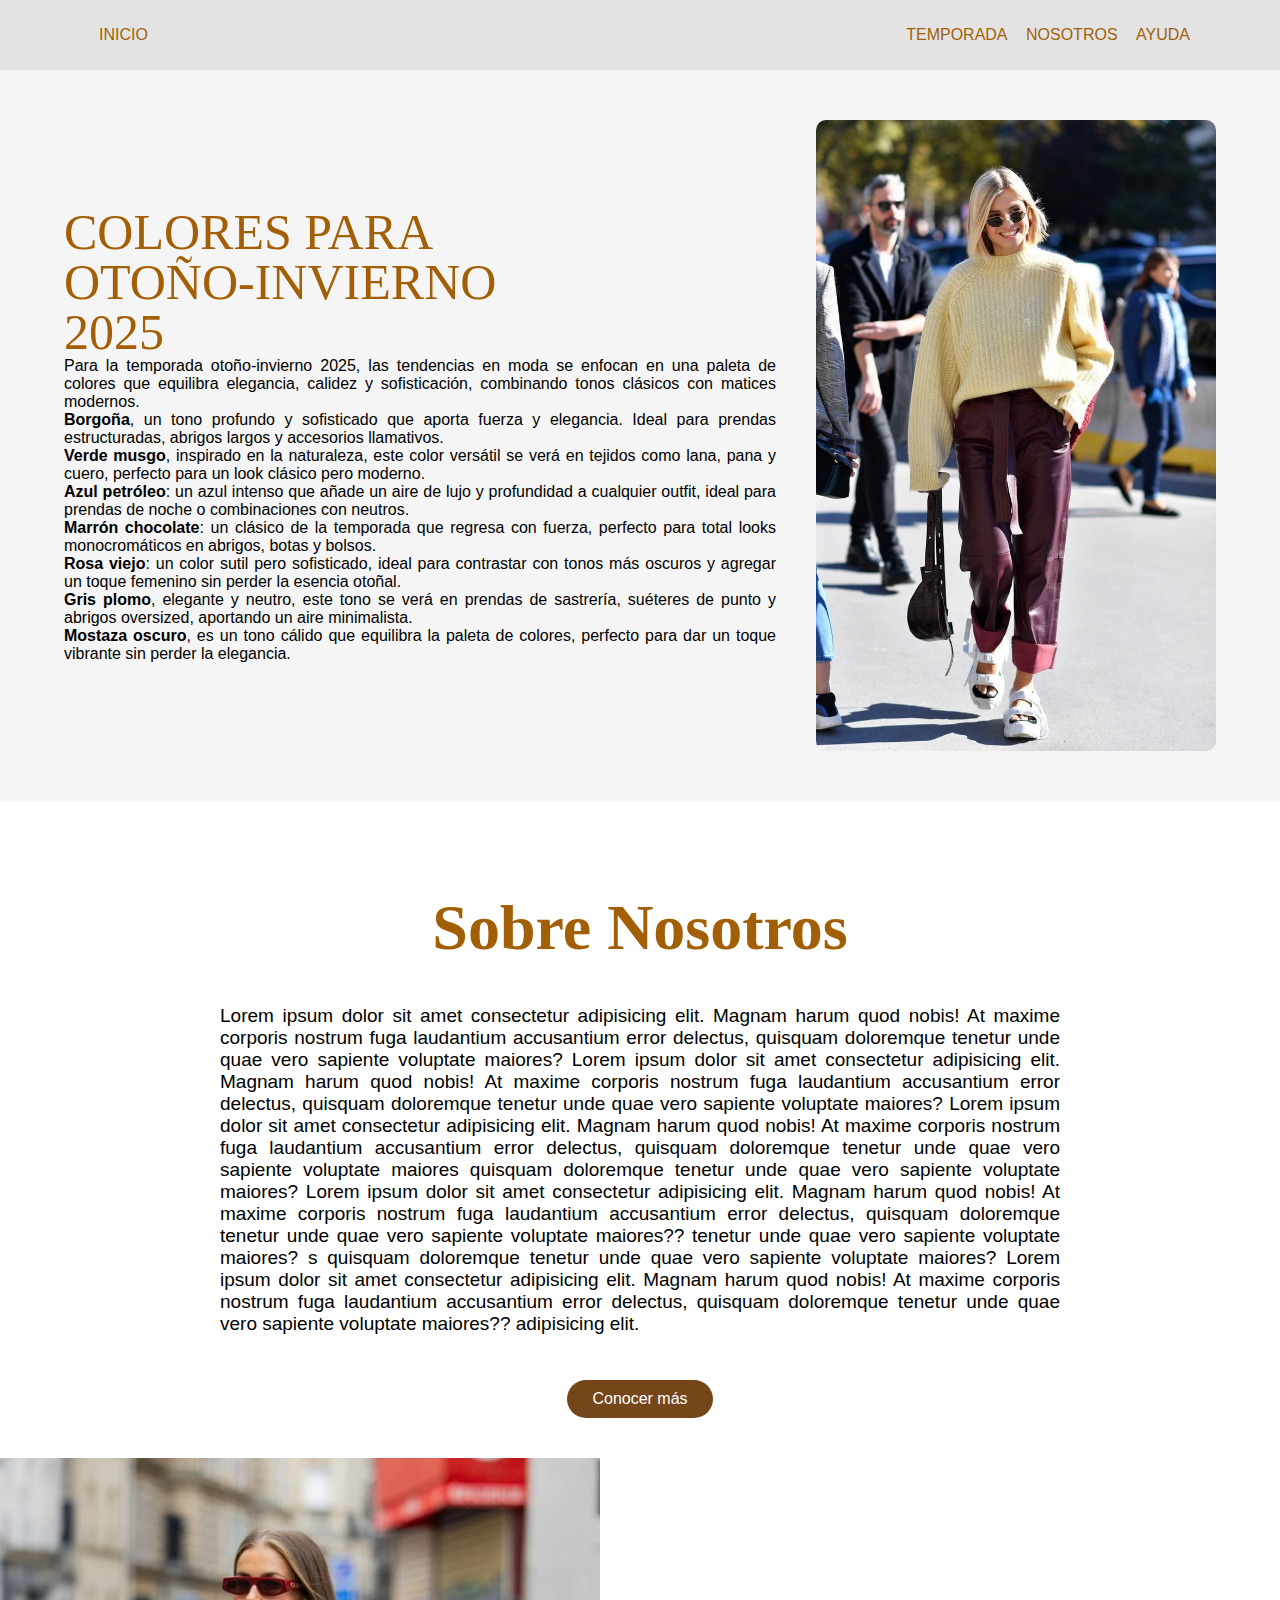
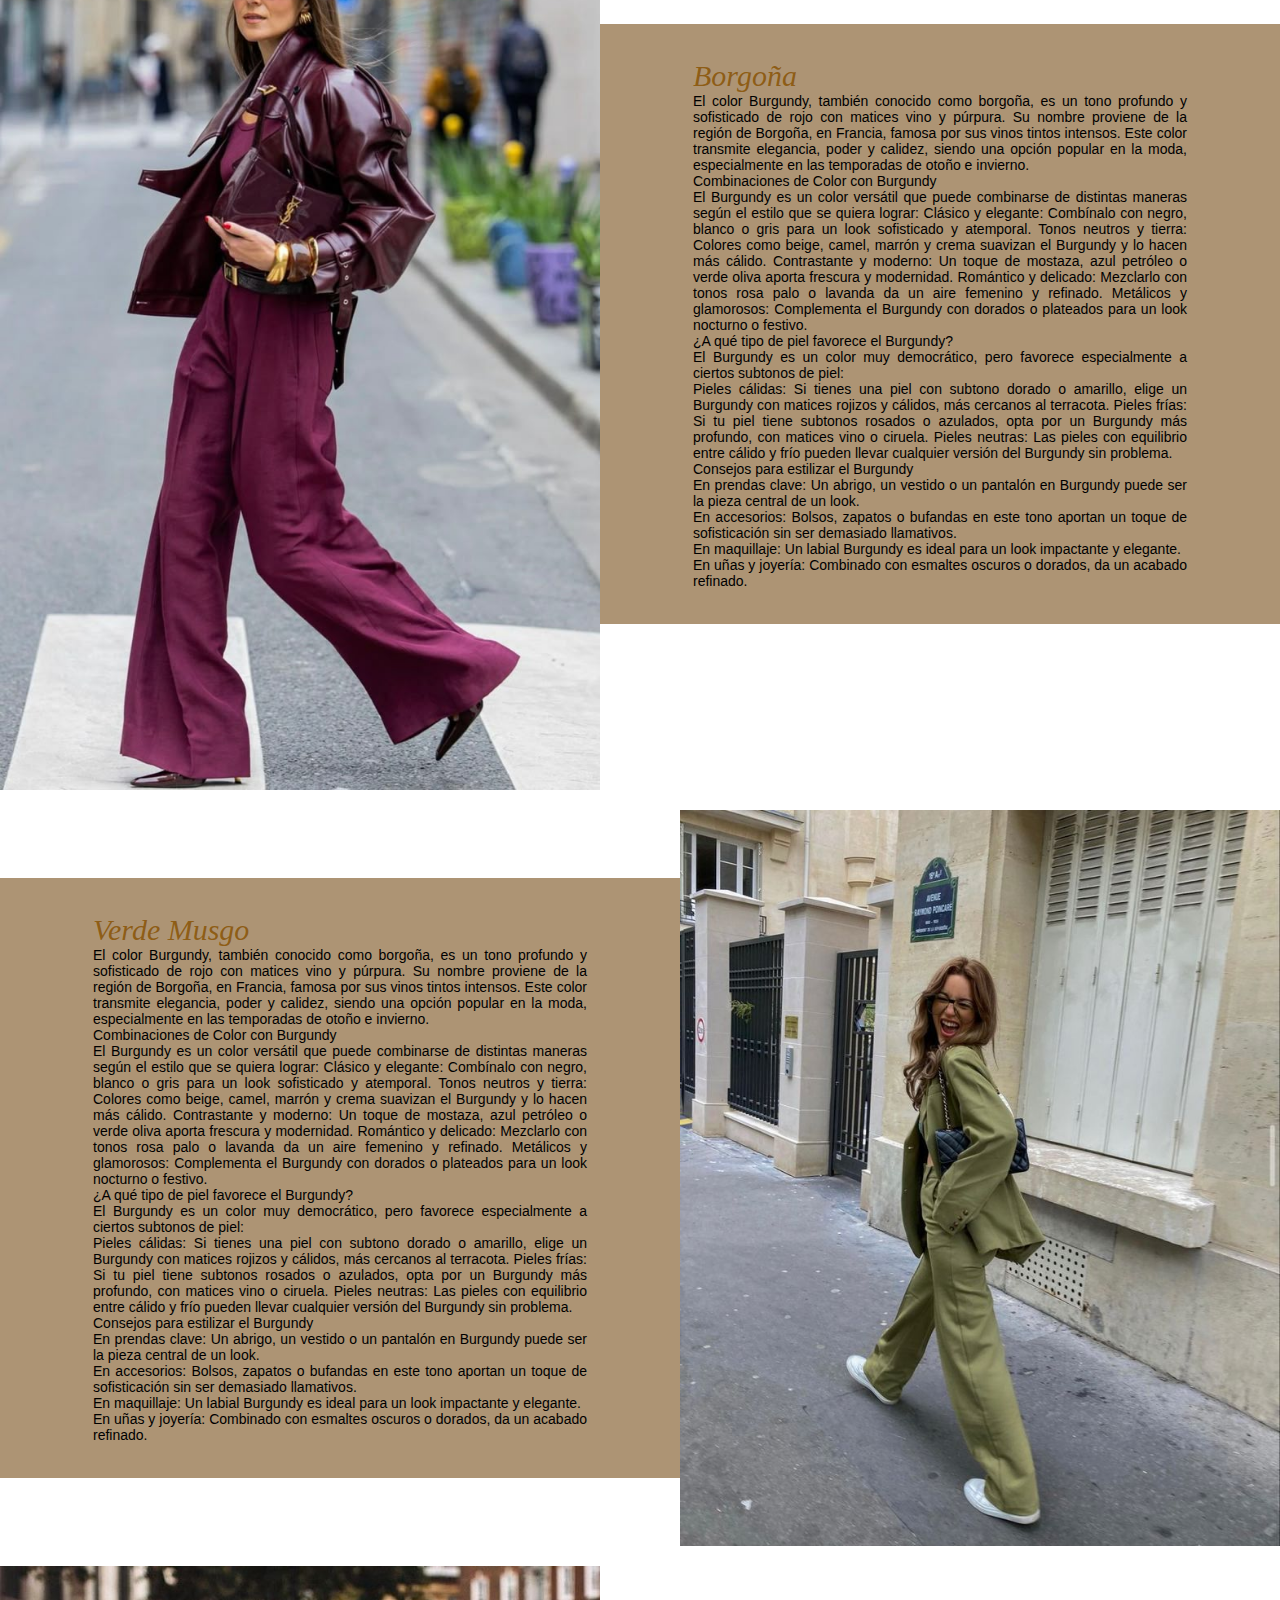
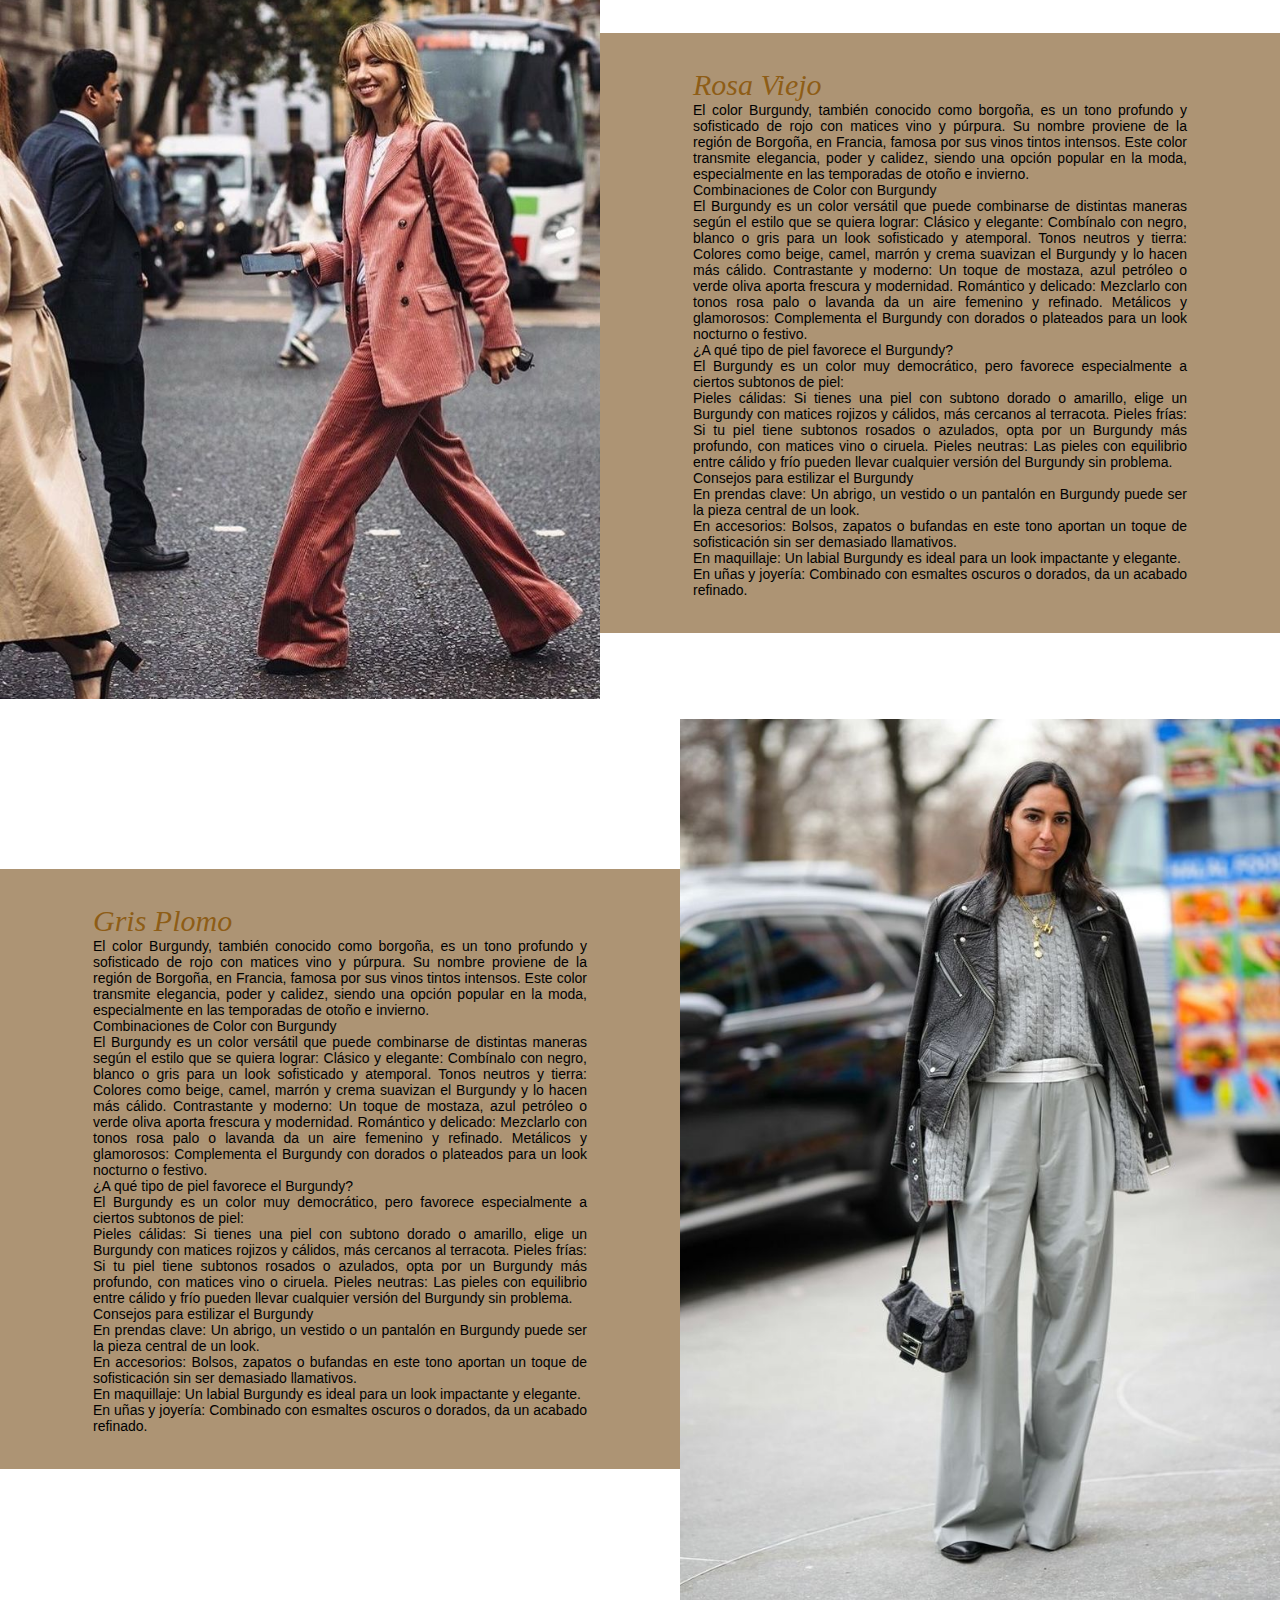
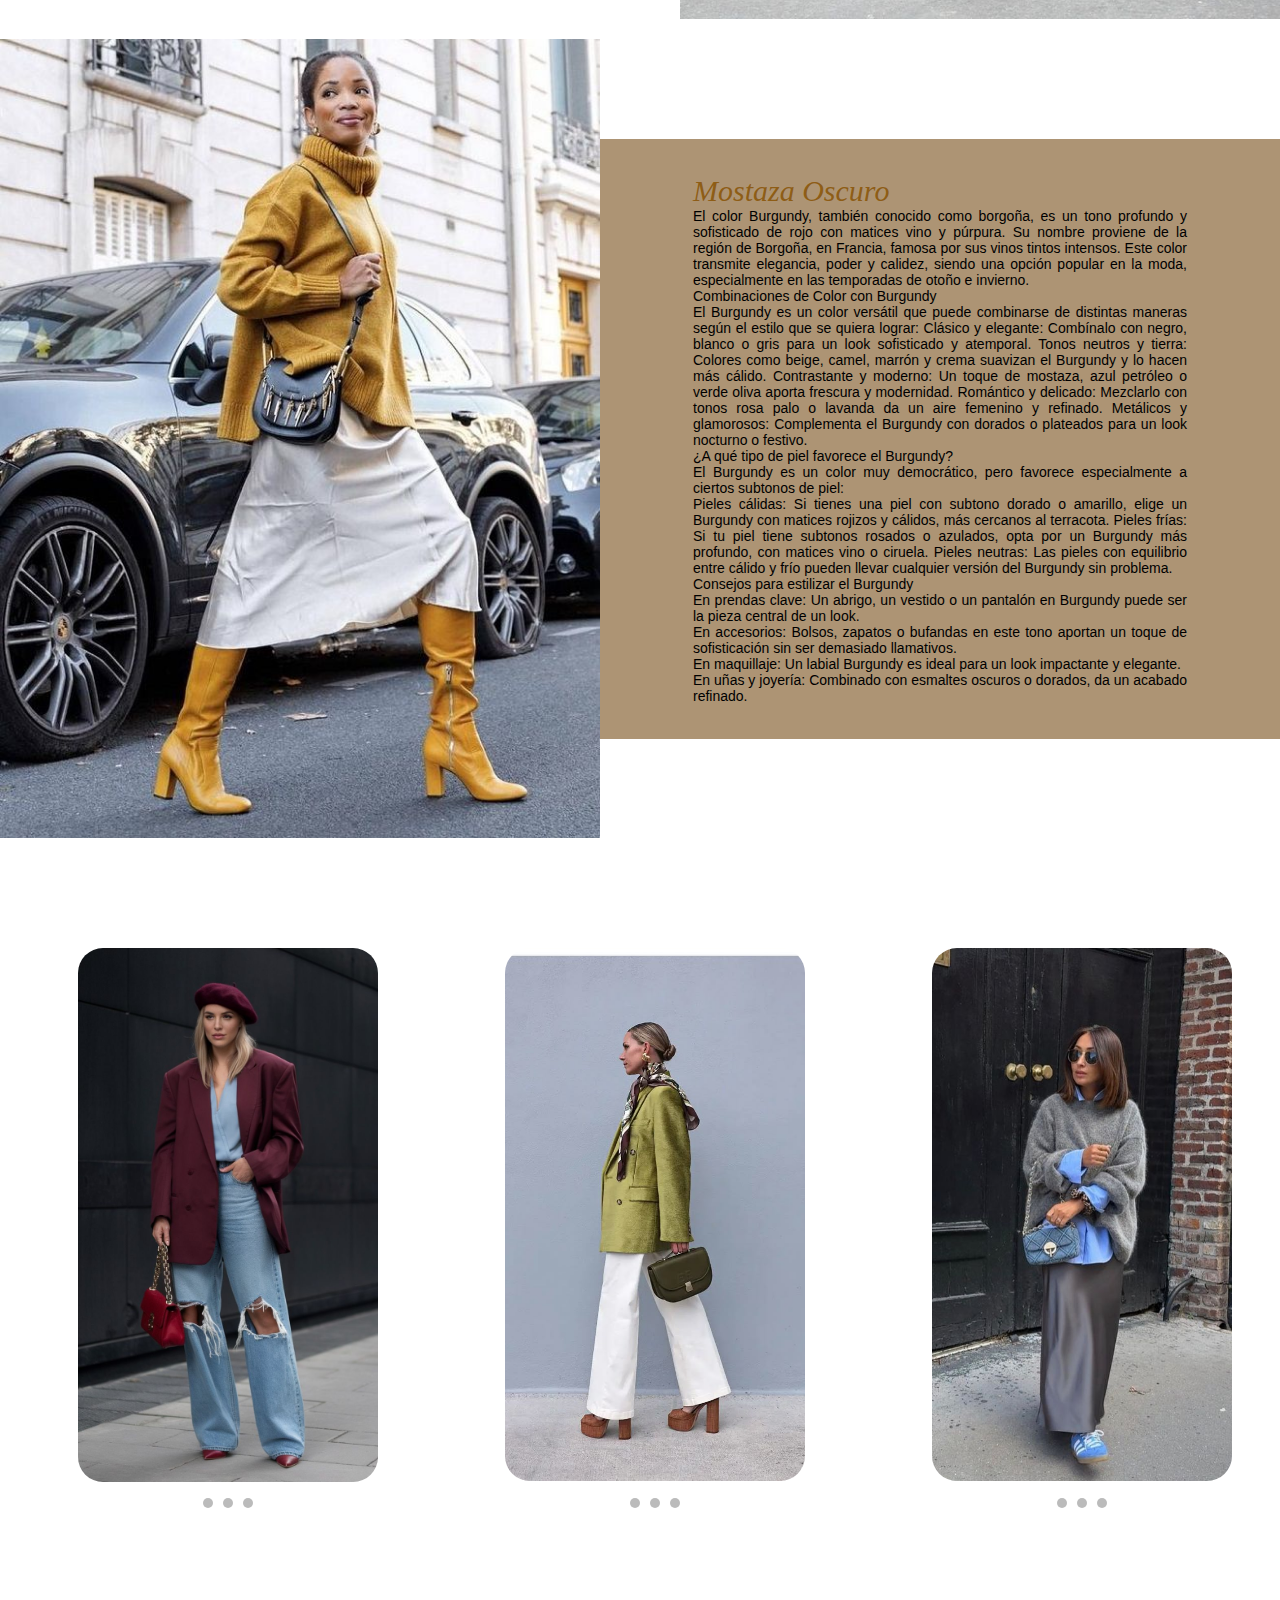
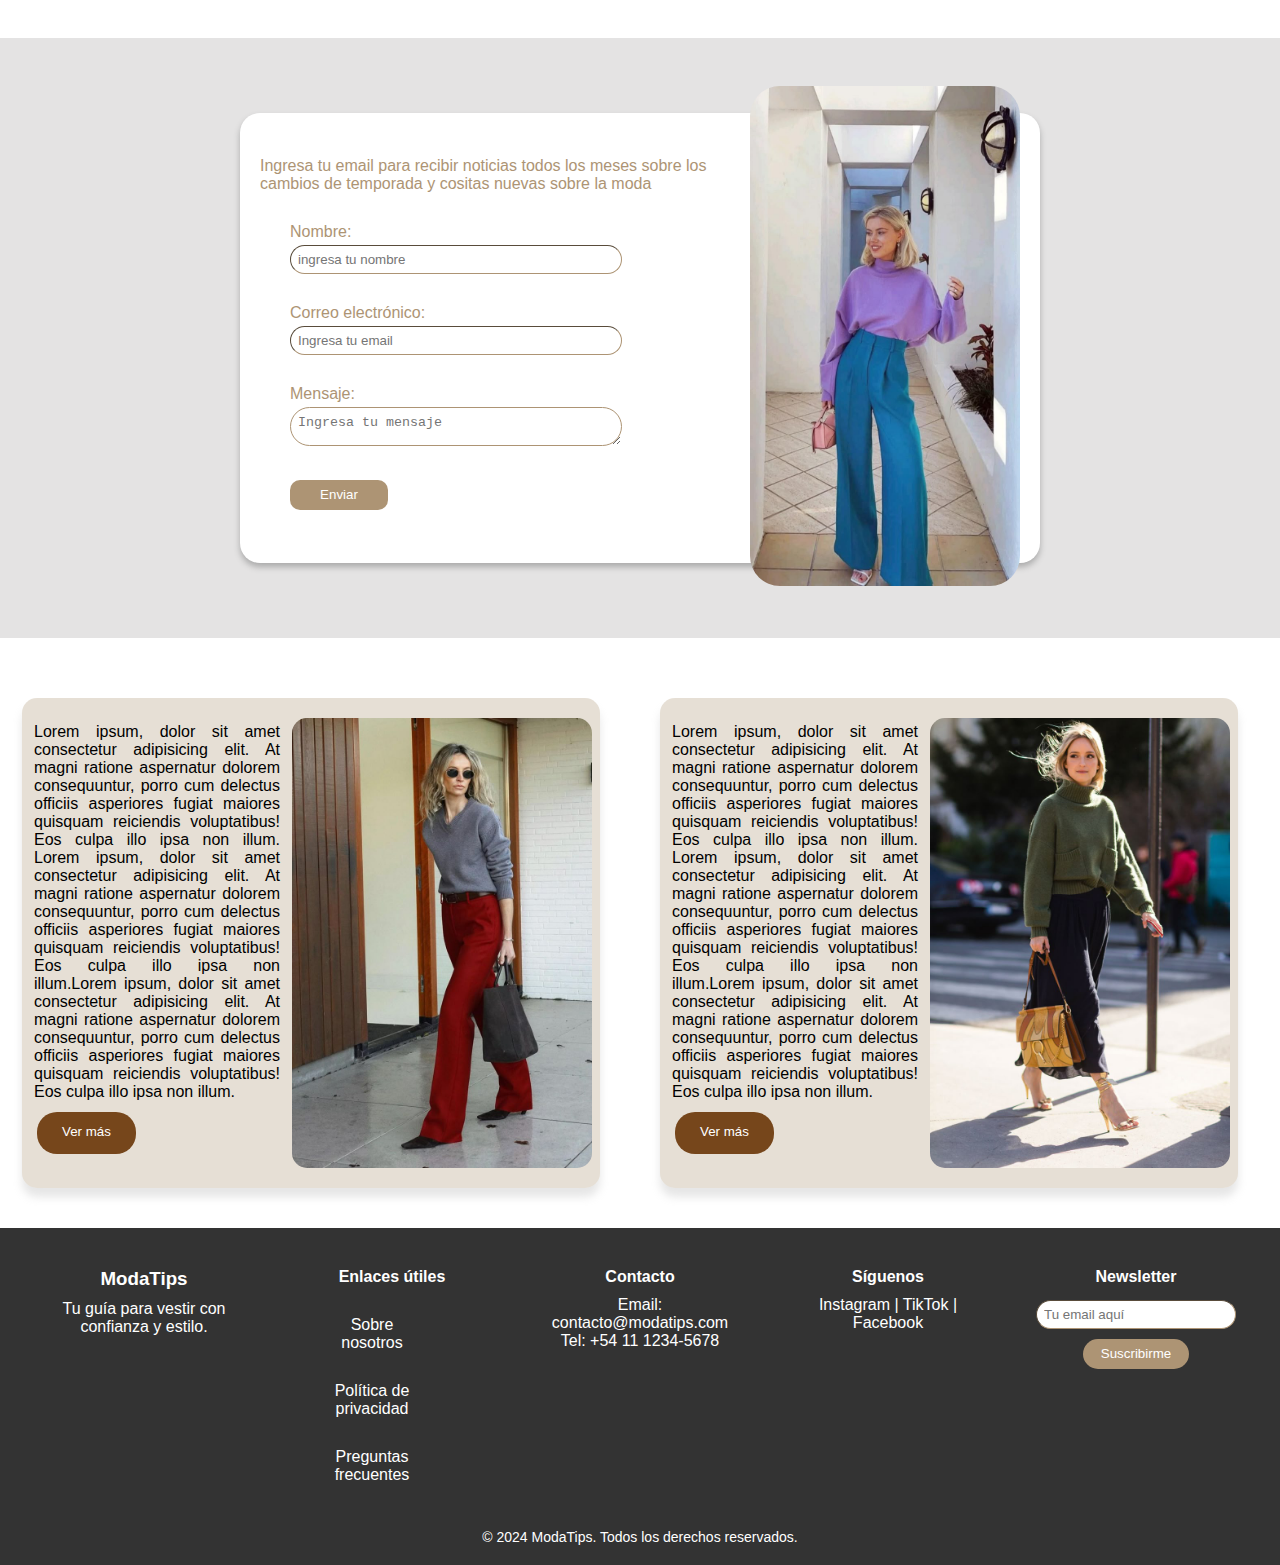
<file: index.html>
<!DOCTYPE html>
<html lang="en">
<head>
    <meta charset="UTF-8">
    <meta name="viewport" content="width=device-width, initial-scale=1.0">
    
    <title>Proyecto HTML y CSS</title>
    <link rel="stylesheet" href="styles.css">
</head>
<body>
    <header>
        <nav class="navbar">
            <div class="navbar__inicio">
                <a href="index.html" class="navbar__link">Inicio</a>
            </div>
            <div class="navbar__links">
                <a href="temporada.html" class="navbar__link">Temporada</a>
                <a href="nosotros.html" class="navbar__link"> Nosotros</a>
                <a href="#" class="navbar__link">Ayuda</a>
            </div>
        </nav>
    </header>

    <main>
        <div class="temporada__principal">
            <div class="seccion__temporada">
                <div class="contenido__temporada">
                    <div class="texto__temporada">
                        <p class="titulo__temporada">COLORES PARA <br> OTOÑO-INVIERNO <br> 2025</p>
                        <p>
                            Para la temporada otoño-invierno 2025, las tendencias en moda se enfocan en una paleta de colores que equilibra elegancia, calidez y sofisticación, combinando tonos clásicos con matices modernos.<br>
                            <strong>Borgoña</strong>, un tono profundo y sofisticado que aporta fuerza y elegancia. Ideal para prendas estructuradas, abrigos largos y accesorios llamativos.<br>
                            <strong>Verde musgo</strong>, inspirado en la naturaleza, este color versátil se verá en tejidos como lana, pana y cuero, perfecto para un look clásico pero moderno.<br>
                            <strong>Azul petróleo</strong>: un azul intenso que añade un aire de lujo y profundidad a cualquier outfit, ideal para prendas de noche o combinaciones con neutros.<br>
                            <strong>Marrón chocolate</strong>: un clásico de la temporada que regresa con fuerza, perfecto para total looks monocromáticos en abrigos, botas y bolsos.<br>
                            <strong>Rosa viejo</strong>: un color sutil pero sofisticado, ideal para contrastar con tonos más oscuros y agregar un toque femenino sin perder la esencia otoñal.<br>
                            <strong> Gris plomo</strong>, elegante y neutro, este tono se verá en prendas de sastrería, suéteres de punto y abrigos oversized, aportando un aire minimalista.<br>
                            <strong>Mostaza oscuro</strong>, es un tono cálido que equilibra la paleta de colores, perfecto para dar un toque vibrante sin perder la elegancia.
                        </p>
                    </div>
                    <img src="img/burgundyYellow.jpg" alt="Colores temporada 2025" class="img__temporada"  data-anim="fade-right">
                </div>
            </div>
        </div>
    </main>

    
    <!-------------------------------------------------------->

    <section class="nosotros">
        <h2 class="titulo__nosotros">Sobre Nosotros</h2>
        <p class="texto__nosotros">Lorem ipsum dolor sit amet consectetur adipisicing elit. 
            Magnam harum quod nobis! At maxime corporis nostrum fuga
            laudantium accusantium error delectus, quisquam doloremque
            tenetur unde quae vero sapiente voluptate maiores?
            Lorem ipsum dolor sit amet consectetur adipisicing elit. 
            Magnam harum quod nobis! At maxime corporis nostrum fuga
            laudantium accusantium error delectus, quisquam doloremque
            tenetur unde quae vero sapiente voluptate maiores?
            Lorem ipsum dolor sit amet consectetur adipisicing elit. 
            Magnam harum quod nobis! At maxime corporis nostrum fuga
            laudantium accusantium error delectus, quisquam doloremque
            tenetur unde quae vero sapiente voluptate maiores quisquam doloremque
            tenetur unde quae vero sapiente voluptate maiores?
            Lorem ipsum dolor sit amet consectetur adipisicing elit. 
            Magnam harum quod nobis! At maxime corporis nostrum fuga
            laudantium accusantium error delectus, quisquam doloremque
            tenetur unde quae vero sapiente voluptate maiores??
            tenetur unde quae vero sapiente voluptate maiores?
            s quisquam doloremque
            tenetur unde quae vero sapiente voluptate maiores?
            Lorem ipsum dolor sit amet consectetur adipisicing elit. 
            Magnam harum quod nobis! At maxime corporis nostrum fuga
            laudantium accusantium error delectus, quisquam doloremque
            tenetur unde quae vero sapiente voluptate maiores??
            adipisicing elit. 
        </p>
        <a href="nosotros.html" class="boton__nosotros">Conocer más</a>
    </section>
<!---------------------------------------------->

        <section class="content__block">
            <div class="posicionamiento__block">
                <img src="img/burgundy.jpg" alt="color borgoña" class="img__block">
                <div class="block__izq">
                    <p class="text__block"><span class="block__title"><em> Borgoña </em></span><br> El color Burgundy, también conocido como borgoña, es un tono profundo y sofisticado de rojo con matices vino y púrpura. Su nombre proviene de la región de 
                        Borgoña, en Francia, famosa por sus vinos tintos intensos. Este color transmite elegancia, poder y calidez, siendo una opción popular en la moda, 
                        especialmente en las temporadas de otoño e invierno.<br>
                        Combinaciones de Color con Burgundy<br>
                        El Burgundy es un color versátil que puede combinarse de distintas maneras según el estilo que se quiera lograr:

                        Clásico y elegante: Combínalo con negro, blanco o gris para un look sofisticado y atemporal.
                        Tonos neutros y tierra: Colores como beige, camel, marrón y crema suavizan el Burgundy y lo hacen más cálido.
                        Contrastante y moderno: Un toque de mostaza, azul petróleo o verde oliva aporta frescura y modernidad.
                        Romántico y delicado: Mezclarlo con tonos rosa palo o lavanda da un aire femenino y refinado.
                        Metálicos y glamorosos: Complementa el Burgundy con dorados o plateados para un look nocturno o festivo.<br>
                        ¿A qué tipo de piel favorece el Burgundy?<br>
                        El Burgundy es un color muy democrático, pero favorece especialmente a ciertos subtonos de piel:<br>

                        Pieles cálidas: Si tienes una piel con subtono dorado o amarillo, elige un Burgundy con matices rojizos y cálidos, más cercanos al terracota.
                        Pieles frías: Si tu piel tiene subtonos rosados o azulados, opta por un Burgundy más profundo, con matices vino o ciruela.
                        Pieles neutras: Las pieles con equilibrio entre cálido y frío pueden llevar cualquier versión del Burgundy sin problema.<br>
                        Consejos para estilizar el Burgundy <br>
                        En prendas clave: Un abrigo, un vestido o un pantalón en Burgundy puede ser la pieza central de un look.<br>
                        En accesorios: Bolsos, zapatos o bufandas en este tono aportan un toque de sofisticación sin ser demasiado llamativos.<br>
                        En maquillaje: Un labial Burgundy es ideal para un look impactante y elegante.<br>
                        En uñas y joyería: Combinado con esmaltes oscuros o dorados, da un acabado refinado.
                    </p>
                </div>
            </div>

            <!---------------------->
            <div class="posicionamiento__block">
                <div class="block__der">
                    <p class="text__block"><span class="block__title"><em> Verde Musgo </em></span><br> El color Burgundy, también conocido como borgoña, es un tono profundo y sofisticado de rojo con matices vino y púrpura. Su nombre proviene de la región de 
                        Borgoña, en Francia, famosa por sus vinos tintos intensos. Este color transmite elegancia, poder y calidez, siendo una opción popular en la moda, 
                        especialmente en las temporadas de otoño e invierno.<br>
                        Combinaciones de Color con Burgundy<br>
                        El Burgundy es un color versátil que puede combinarse de distintas maneras según el estilo que se quiera lograr:

                        Clásico y elegante: Combínalo con negro, blanco o gris para un look sofisticado y atemporal.
                        Tonos neutros y tierra: Colores como beige, camel, marrón y crema suavizan el Burgundy y lo hacen más cálido.
                        Contrastante y moderno: Un toque de mostaza, azul petróleo o verde oliva aporta frescura y modernidad.
                        Romántico y delicado: Mezclarlo con tonos rosa palo o lavanda da un aire femenino y refinado.
                        Metálicos y glamorosos: Complementa el Burgundy con dorados o plateados para un look nocturno o festivo.<br>
                        ¿A qué tipo de piel favorece el Burgundy?<br>
                        El Burgundy es un color muy democrático, pero favorece especialmente a ciertos subtonos de piel:<br>

                        Pieles cálidas: Si tienes una piel con subtono dorado o amarillo, elige un Burgundy con matices rojizos y cálidos, más cercanos al terracota.
                        Pieles frías: Si tu piel tiene subtonos rosados o azulados, opta por un Burgundy más profundo, con matices vino o ciruela.
                        Pieles neutras: Las pieles con equilibrio entre cálido y frío pueden llevar cualquier versión del Burgundy sin problema.<br>
                        Consejos para estilizar el Burgundy <br>
                        En prendas clave: Un abrigo, un vestido o un pantalón en Burgundy puede ser la pieza central de un look.<br>
                        En accesorios: Bolsos, zapatos o bufandas en este tono aportan un toque de sofisticación sin ser demasiado llamativos.<br>
                        En maquillaje: Un labial Burgundy es ideal para un look impactante y elegante.<br>
                        En uñas y joyería: Combinado con esmaltes oscuros o dorados, da un acabado refinado.
                    </p>
                </div>
                <img src="img/verdeMusgo.jpg" alt="color verde musgo" class="img__block">
            </div>

            <!---------------------------------------------->

            <div class="posicionamiento__block">
                <img src="img/rosaViejo.jpg" alt="color rosa viejo" class="img__block ">

                <div class="block__izq">
                    <p class="text__block"><span class="block__title"><em> Rosa Viejo </em></span><br>
                        El color Burgundy, también conocido como borgoña, es un tono profundo y sofisticado de rojo con matices vino y púrpura. Su nombre proviene de la región de 
                        Borgoña, en Francia, famosa por sus vinos tintos intensos. Este color transmite elegancia, poder y calidez, siendo una opción popular en la moda, 
                        especialmente en las temporadas de otoño e invierno.<br>
                        Combinaciones de Color con Burgundy<br>
                        El Burgundy es un color versátil que puede combinarse de distintas maneras según el estilo que se quiera lograr:

                        Clásico y elegante: Combínalo con negro, blanco o gris para un look sofisticado y atemporal.
                        Tonos neutros y tierra: Colores como beige, camel, marrón y crema suavizan el Burgundy y lo hacen más cálido.
                        Contrastante y moderno: Un toque de mostaza, azul petróleo o verde oliva aporta frescura y modernidad.
                        Romántico y delicado: Mezclarlo con tonos rosa palo o lavanda da un aire femenino y refinado.
                        Metálicos y glamorosos: Complementa el Burgundy con dorados o plateados para un look nocturno o festivo.<br>
                        ¿A qué tipo de piel favorece el Burgundy?<br>
                        El Burgundy es un color muy democrático, pero favorece especialmente a ciertos subtonos de piel:<br>

                        Pieles cálidas: Si tienes una piel con subtono dorado o amarillo, elige un Burgundy con matices rojizos y cálidos, más cercanos al terracota.
                        Pieles frías: Si tu piel tiene subtonos rosados o azulados, opta por un Burgundy más profundo, con matices vino o ciruela.
                        Pieles neutras: Las pieles con equilibrio entre cálido y frío pueden llevar cualquier versión del Burgundy sin problema.<br>
                        Consejos para estilizar el Burgundy <br>
                        En prendas clave: Un abrigo, un vestido o un pantalón en Burgundy puede ser la pieza central de un look.<br>
                        En accesorios: Bolsos, zapatos o bufandas en este tono aportan un toque de sofisticación sin ser demasiado llamativos.<br>
                        En maquillaje: Un labial Burgundy es ideal para un look impactante y elegante.<br>
                        En uñas y joyería: Combinado con esmaltes oscuros o dorados, da un acabado refinado.
                        
                    </p>
                    
                </div>
            </div>
            <!---------------------------->

            <div class="posicionamiento__block">
                <div class="block__der">
                    <p class="text__block"> <span class="block__title"><em> Gris Plomo </em></span><br>El color Burgundy, también conocido como borgoña, es un tono profundo y sofisticado de rojo con matices vino y púrpura. Su nombre proviene de la región de 
                        Borgoña, en Francia, famosa por sus vinos tintos intensos. Este color transmite elegancia, poder y calidez, siendo una opción popular en la moda, 
                        especialmente en las temporadas de otoño e invierno.<br>
                        Combinaciones de Color con Burgundy<br>
                        El Burgundy es un color versátil que puede combinarse de distintas maneras según el estilo que se quiera lograr:

                        Clásico y elegante: Combínalo con negro, blanco o gris para un look sofisticado y atemporal.
                        Tonos neutros y tierra: Colores como beige, camel, marrón y crema suavizan el Burgundy y lo hacen más cálido.
                        Contrastante y moderno: Un toque de mostaza, azul petróleo o verde oliva aporta frescura y modernidad.
                        Romántico y delicado: Mezclarlo con tonos rosa palo o lavanda da un aire femenino y refinado.
                        Metálicos y glamorosos: Complementa el Burgundy con dorados o plateados para un look nocturno o festivo.<br>
                        ¿A qué tipo de piel favorece el Burgundy?<br>
                        El Burgundy es un color muy democrático, pero favorece especialmente a ciertos subtonos de piel:<br>

                        Pieles cálidas: Si tienes una piel con subtono dorado o amarillo, elige un Burgundy con matices rojizos y cálidos, más cercanos al terracota.
                        Pieles frías: Si tu piel tiene subtonos rosados o azulados, opta por un Burgundy más profundo, con matices vino o ciruela.
                        Pieles neutras: Las pieles con equilibrio entre cálido y frío pueden llevar cualquier versión del Burgundy sin problema.<br>
                        Consejos para estilizar el Burgundy <br>
                        En prendas clave: Un abrigo, un vestido o un pantalón en Burgundy puede ser la pieza central de un look.<br>
                        En accesorios: Bolsos, zapatos o bufandas en este tono aportan un toque de sofisticación sin ser demasiado llamativos.<br>
                        En maquillaje: Un labial Burgundy es ideal para un look impactante y elegante.<br>
                        En uñas y joyería: Combinado con esmaltes oscuros o dorados, da un acabado refinado.
                    </p>
                </div>
                <img src="img/grisPlomo.jpg" alt="color gris plomo" class="img__block ">
            </div>
            <!-------------------------->

            <div class="posicionamiento__block">
                <img src="img/mostazaOscuro.jpg" alt="color mostaza oscuro" class="img__block ">
                <div class="block__izq">
                    <p class="text__block"> <span class="block__title"><em> Mostaza Oscuro </em></span><br> El color Burgundy, también conocido como borgoña, es un tono profundo y sofisticado de rojo con matices vino y púrpura. Su nombre proviene de la región de 
                        Borgoña, en Francia, famosa por sus vinos tintos intensos. Este color transmite elegancia, poder y calidez, siendo una opción popular en la moda, 
                        especialmente en las temporadas de otoño e invierno.<br>
                        Combinaciones de Color con Burgundy<br>
                        El Burgundy es un color versátil que puede combinarse de distintas maneras según el estilo que se quiera lograr:

                        Clásico y elegante: Combínalo con negro, blanco o gris para un look sofisticado y atemporal.
                        Tonos neutros y tierra: Colores como beige, camel, marrón y crema suavizan el Burgundy y lo hacen más cálido.
                        Contrastante y moderno: Un toque de mostaza, azul petróleo o verde oliva aporta frescura y modernidad.
                        Romántico y delicado: Mezclarlo con tonos rosa palo o lavanda da un aire femenino y refinado.
                        Metálicos y glamorosos: Complementa el Burgundy con dorados o plateados para un look nocturno o festivo.<br>
                        ¿A qué tipo de piel favorece el Burgundy?<br>
                        El Burgundy es un color muy democrático, pero favorece especialmente a ciertos subtonos de piel:<br>

                        Pieles cálidas: Si tienes una piel con subtono dorado o amarillo, elige un Burgundy con matices rojizos y cálidos, más cercanos al terracota.
                        Pieles frías: Si tu piel tiene subtonos rosados o azulados, opta por un Burgundy más profundo, con matices vino o ciruela.
                        Pieles neutras: Las pieles con equilibrio entre cálido y frío pueden llevar cualquier versión del Burgundy sin problema.<br>
                        Consejos para estilizar el Burgundy <br>
                        En prendas clave: Un abrigo, un vestido o un pantalón en Burgundy puede ser la pieza central de un look.<br>
                        En accesorios: Bolsos, zapatos o bufandas en este tono aportan un toque de sofisticación sin ser demasiado llamativos.<br>
                        En maquillaje: Un labial Burgundy es ideal para un look impactante y elegante.<br>
                        En uñas y joyería: Combinado con esmaltes oscuros o dorados, da un acabado refinado.
                    </p>
                </div>
            
            </div>

        </section>


<!---------------------------------------------------------->

    <div class="container-carrusel">
        <div class="carousel">
            <input type="radio" name="slider" id="slide1" checked>
            <input type="radio" name="slider" id="slide2">
            <input type="radio" name="slider" id="slide3">
        
            <div class="slides">
                <div class="slide"><img src="img/burgundyBlue.jpg" alt="Imagen 1"></div>
                <div class="slide"><img src="img/burgundyPink.jpg" alt="Imagen 2"></div>
                <div class="slide"><img src="img/burgundyWhite.jpg" alt="Imagen 3"></div>
            </div>
        
            <div class="navigation">
                <label for="slide1"></label>
                <label for="slide2"></label>
                <label for="slide3"></label>
            </div>
        </div>

        
        <div class="carousel">
            <input type="radio" name="slider" id="slide4" checked>
            <input type="radio" name="slider" id="slide5">
            <input type="radio" name="slider" id="slide6">
        
            <div class="slides">
                <div class="slide"><img src="img/verdeBlanco.jpg" alt="Imagen 2"></div>
                <div class="slide"><img src="img/verdeAmarillo.jpg" alt="Imagen 1"></div>
                <div class="slide"><img src="img/verdeMarron.jpg" alt="Imagen 3"></div>
            </div>
        
            <div class="navigation">
                <label for="slide4"></label>
                <label for="slide5"></label>
                <label for="slide6"></label>
            </div>
        </div>
        
        <div class="carousel">
            <input type="radio" name="slider" id="slide7" checked>
            <input type="radio" name="slider" id="slide8">
            <input type="radio" name="slider" id="slide9">
        
            <div class="slides">
                <div class="slide"><img src="img/grisAzul.jpg" alt="Imagen 1"></div>
                <div class="slide"><img src="img/grisAmarillo.jpg" alt="Imagen 2"></div>
                <div class="slide"><img src="img/grisyRojo.jpg" alt="Imagen 3"></div>
            </div>
        
            <div class="navigation">
                <label for="slide7"></label>
                <label for="slide8"></label>
                <label for="slide9"></label>
            </div>
        </div>
    </div>


    <div class="contenedor__form">
        <div class="layout__form">
            <div>
                <p>Ingresa tu email para recibir noticias todos los meses sobre los cambios de temporada y cositas nuevas sobre la moda</p>
                <form action="">
                    <ul>
                        <li>
                            <label for="name">Nombre:</label><br>
                            <input type="text" id="name" name="user_name" placeholder="ingresa tu nombre"/>
                        </li>
                        <li>
                            <label for="mail">Correo electrónico:</label><br>
                            <input type="email" id="mail" name="user_mail" placeholder="Ingresa tu email"/>
                        </li>
                        <li>
                            <label for="msg">Mensaje:</label><br>
                            <textarea id="msg" name="user_message" placeholder="Ingresa tu mensaje "></textarea>
                        </li>
                        <button type="submit" class="boton__form">Enviar</button>

                    </ul>
                </form>
            </div>
            <div>
                <img src="img/petroleoLila.jpg" alt="" class="img__form">
            </div>
        </div>
    </div>





    <!----------seccion de imagen con foto----------------------------------------->

    <div class="contenedor__card">
            <div class="layout__card">
                <div class="position__text">
                    <p class="text__card"> Lorem ipsum, dolor sit amet
                        consectetur adipisicing elit. At magni ratione aspernatur dolorem consequuntur, porro cum delectus officiis
                        asperiores fugiat maiores quisquam reiciendis voluptatibus! Eos culpa illo ipsa non illum.
                        Lorem ipsum, dolor sit amet
                        consectetur adipisicing elit. At magni ratione aspernatur dolorem consequuntur, porro cum delectus officiis
                        asperiores fugiat maiores quisquam reiciendis voluptatibus! Eos culpa illo ipsa non illum.Lorem ipsum, dolor sit amet
                        consectetur adipisicing elit. At magni ratione aspernatur dolorem consequuntur, porro cum delectus officiis
                        asperiores fugiat maiores quisquam reiciendis voluptatibus! Eos culpa illo ipsa non illum.
                    </p>
                    <button class="button__card">Ver más</button>
                </div>
                <img src="img/grisyRojo.jpg" alt="" class="img__card">
            </div>   
      

        <!---->
            <div class="layout__card">
                <div>
                    <p class="text__card"> Lorem ipsum, dolor sit amet
                        consectetur adipisicing elit. At magni ratione aspernatur dolorem consequuntur, porro cum delectus officiis
                        asperiores fugiat maiores quisquam reiciendis voluptatibus! Eos culpa illo ipsa non illum.
                        Lorem ipsum, dolor sit amet
                        consectetur adipisicing elit. At magni ratione aspernatur dolorem consequuntur, porro cum delectus officiis
                        asperiores fugiat maiores quisquam reiciendis voluptatibus! Eos culpa illo ipsa non illum.Lorem ipsum, dolor sit amet
                        consectetur adipisicing elit. At magni ratione aspernatur dolorem consequuntur, porro cum delectus officiis
                        asperiores fugiat maiores quisquam reiciendis voluptatibus! Eos culpa illo ipsa non illum.
                    </p>
                    <button class="button__card">Ver más</button>
                </div>
                <img src="img/verdeNegro.jpg" alt="" class="img__card">
            </div>   
    </div>

    
    <footer class="footer">
        <div class="footer-container">
            <div class="footer-section">
                <h3>ModaTips</h3>
                <p>Tu guía para vestir con confianza y estilo.</p>
            </div>
            <div class="footer-section">
                <h4>Enlaces útiles</h4>
                <ul>
                    <li><a href="#">Sobre nosotros</a></li>
                    <li><a href="#">Política de privacidad</a></li>
                    <li><a href="#">Preguntas frecuentes</a></li>
                </ul>
            </div>
            <div class="footer-section">
                <h4>Contacto</h4>
                <p>Email: contacto@modatips.com</p>
                <p>Tel: +54 11 1234-5678</p>
            </div>
            <div class="footer-section">
                <h4>Síguenos</h4>
                <a href="#">Instagram</a> | <a href="#">TikTok</a> | <a href="#">Facebook</a>
            </div>
            <div class="footer-section">
                <h4>Newsletter</h4>
                <input type="email" placeholder="Tu email aquí">
                <button class="botonFooter">Suscribirme</button>
            </div>
        </div>
        <p class="footer-copy">© 2024 ModaTips. Todos los derechos reservados.</p>
    </footer>
    

</body>
</html>
</file>
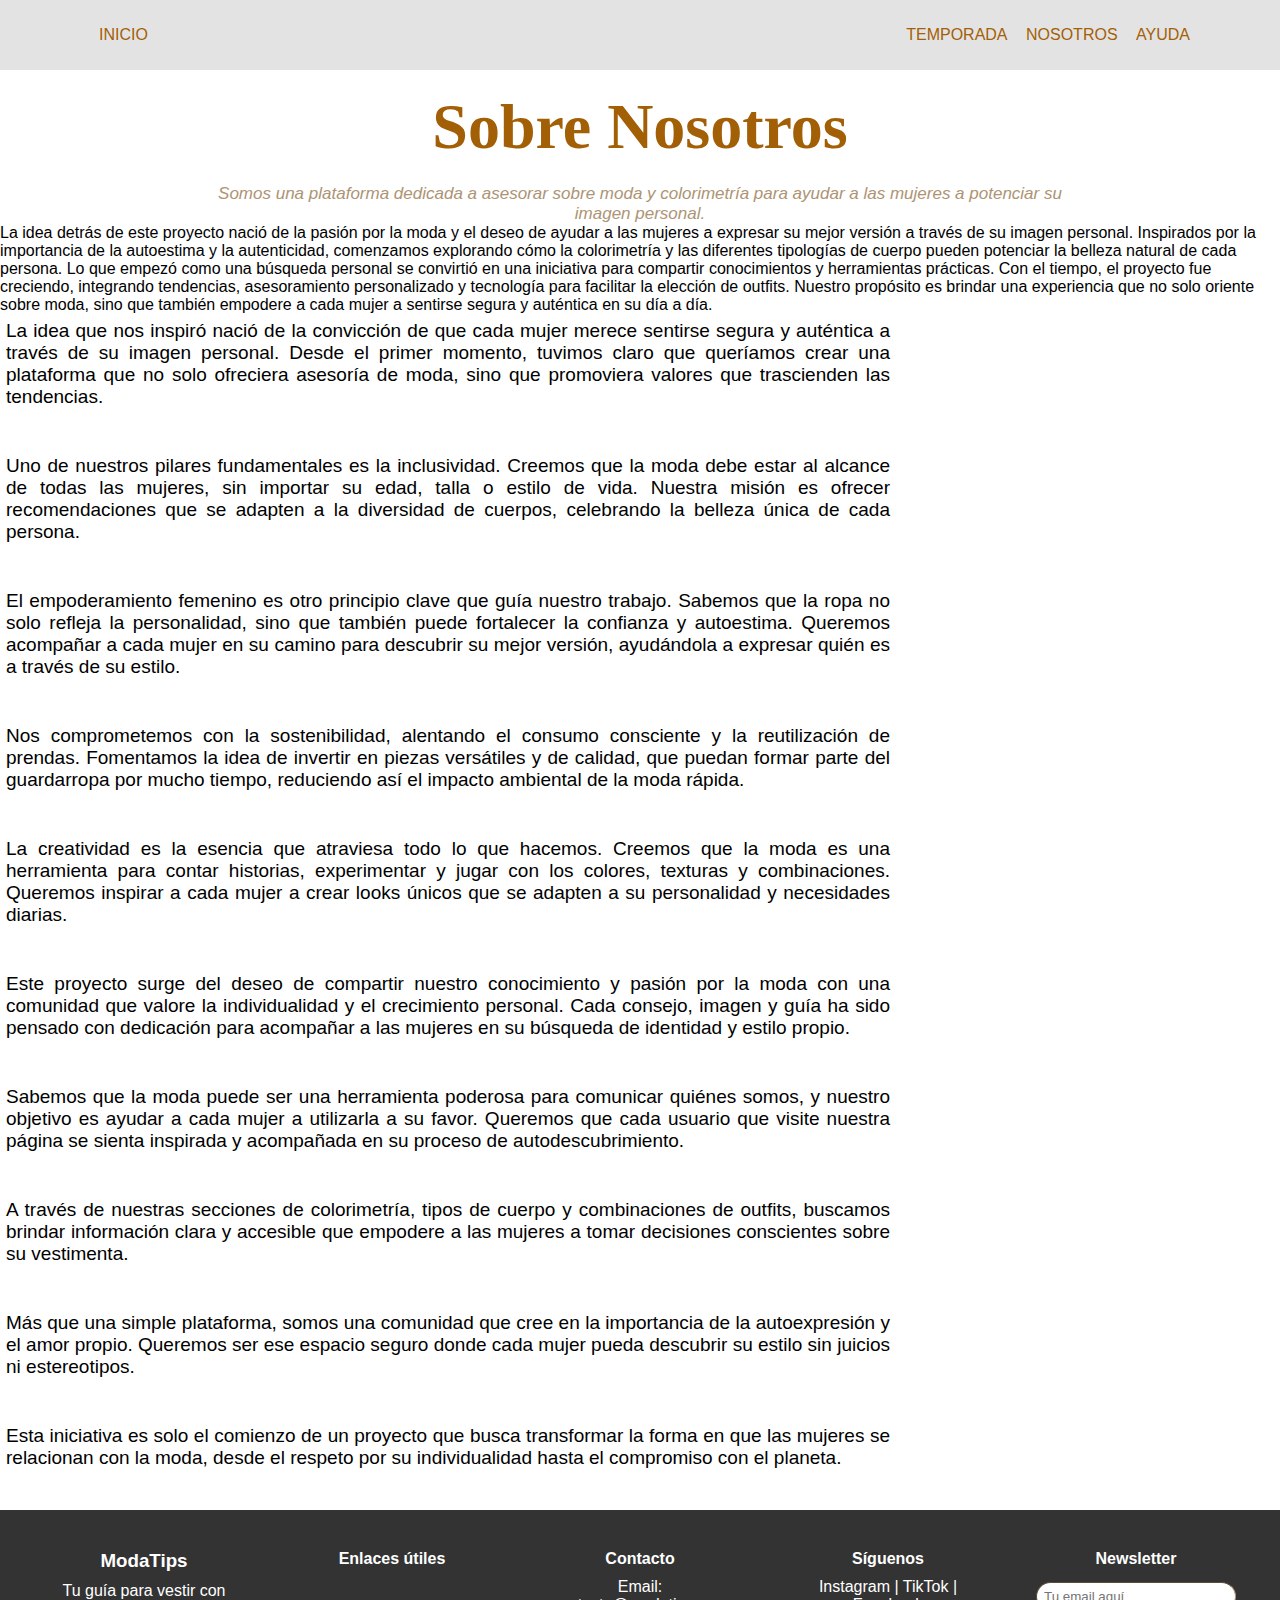
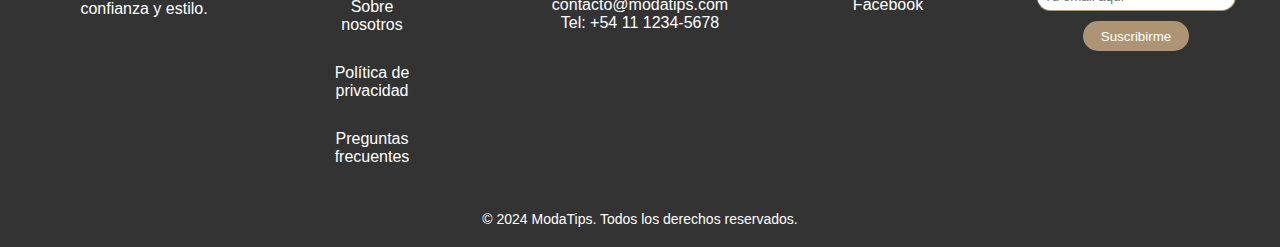
<file: nosotros.html>
<!DOCTYPE html>
<html lang="en">
<head>
    <meta charset="UTF-8">
    <meta name="viewport" content="width=device-width, initial-scale=1.0">
    <title>Proyecto HTML y CSS</title>
    <link rel="stylesheet" href="styles.css">
</head>
<body>
    <header>
        <nav class="navbar">
            <div class="navbar__inicio">
                <a href="index.html" class="navbar__link">Inicio</a>
            </div>
            <div class="navbar__links">
                <a href="temporada.html" class="navbar__link">Temporada</a>
                <a href="index.html" class="navbar__link"> Nosotros</a>
                <a href="#" class="navbar__link">Ayuda</a>
            </div>
        </nav>
    </header>

    <main class="nosotros__pagina">
    
        <h2 class="titulo__nosotros">Sobre Nosotros</h2>

        <p class="intro__nosotros">
            Somos una plataforma dedicada a asesorar sobre moda y colorimetría para ayudar a las mujeres a potenciar su imagen personal.
        </p>

        <p class="texto__nosotrosPrincipios">
            La idea detrás de este proyecto nació de la pasión por la moda y el
            deseo de ayudar a las mujeres a expresar su mejor versión a través de 
            su imagen personal. Inspirados por la importancia de la autoestima y la
            autenticidad, comenzamos explorando cómo la colorimetría y las diferentes tipologías de cuerpo pueden potenciar
            la belleza natural de cada persona. Lo que empezó como una búsqueda personal se convirtió en una iniciativa para compartir conocimientos y herramientas prácticas. Con el tiempo, el proyecto fue creciendo, 
            integrando tendencias, asesoramiento personalizado y tecnología para facilitar la elección de outfits. Nuestro propósito es brindar una experiencia que no solo oriente sobre moda, sino que también empodere a cada mujer a sentirse segura 
            y auténtica en su día a día.
        </p>
 
    

    
        <div class="texto__nosotrosPrincipios">
            <p>La idea que nos inspiró nació de la convicción de que cada mujer merece sentirse segura y auténtica a través de su imagen personal. Desde el primer momento, tuvimos claro que queríamos crear una plataforma que no solo ofreciera asesoría de moda, sino que promoviera valores que trascienden las tendencias.</p>

            <p>Uno de nuestros pilares fundamentales es la inclusividad. Creemos que la moda debe estar al alcance de todas las mujeres, sin importar su edad, talla o estilo de vida. Nuestra misión es ofrecer recomendaciones que se adapten a la diversidad de cuerpos, celebrando la belleza única de cada persona.</p>

            <p>El empoderamiento femenino es otro principio clave que guía nuestro trabajo. Sabemos que la ropa no solo refleja la personalidad, sino que también puede fortalecer la confianza y autoestima. Queremos acompañar a cada mujer en su camino para descubrir su mejor versión, ayudándola a expresar quién es a través de su estilo.</p>

            <p>Nos comprometemos con la sostenibilidad, alentando el consumo consciente y la reutilización de prendas. Fomentamos la idea de invertir en piezas versátiles y de calidad, que puedan formar parte del guardarropa por mucho tiempo, reduciendo así el impacto ambiental de la moda rápida.</p>

            <p>La creatividad es la esencia que atraviesa todo lo que hacemos. Creemos que la moda es una herramienta para contar historias, experimentar y jugar con los colores, texturas y combinaciones. Queremos inspirar a cada mujer a crear looks únicos que se adapten a su personalidad y necesidades diarias.</p>

            <p>Este proyecto surge del deseo de compartir nuestro conocimiento y pasión por la moda con una comunidad que valore la individualidad y el crecimiento personal. Cada consejo, imagen y guía ha sido pensado con dedicación para acompañar a las mujeres en su búsqueda de identidad y estilo propio.</p>

            <p>Sabemos que la moda puede ser una herramienta poderosa para comunicar quiénes somos, y nuestro objetivo es ayudar a cada mujer a utilizarla a su favor. Queremos que cada usuario que visite nuestra página se sienta inspirada y acompañada en su proceso de autodescubrimiento.</p>

            <p>A través de nuestras secciones de colorimetría, tipos de cuerpo y combinaciones de outfits, buscamos brindar información clara y accesible que empodere a las mujeres a tomar decisiones conscientes sobre su vestimenta.</p>

            <p>Más que una simple plataforma, somos una comunidad que cree en la importancia de la autoexpresión y el amor propio. Queremos ser ese espacio seguro donde cada mujer pueda descubrir su estilo sin juicios ni estereotipos.</p>

            <p>Esta iniciativa es solo el comienzo de un proyecto que busca transformar la forma en que las mujeres se relacionan con la moda, desde el respeto por su individualidad hasta el compromiso con el planeta.</p>
        </div>
    </main>
   

    <footer class="footer">
        <div class="footer-container">
            <div class="footer-section">
                <h3>ModaTips</h3>
                <p>Tu guía para vestir con confianza y estilo.</p>
            </div>
            <div class="footer-section">
                <h4>Enlaces útiles</h4>
                <ul>
                    <li><a href="#">Sobre nosotros</a></li>
                    <li><a href="#">Política de privacidad</a></li>
                    <li><a href="#">Preguntas frecuentes</a></li>
                </ul>
            </div>
            <div class="footer-section">
                <h4>Contacto</h4>
                <p>Email: contacto@modatips.com</p>
                <p>Tel: +54 11 1234-5678</p>
            </div>
            <div class="footer-section">
                <h4>Síguenos</h4>
                <a href="#">Instagram</a> | <a href="#">TikTok</a> | <a href="#">Facebook</a>
            </div>
            <div class="footer-section">
                <h4>Newsletter</h4>
                <input type="email" placeholder="Tu email aquí">
                <button class="botonFooter">Suscribirme</button>
            </div>
        </div>
        <p class="footer-copy">© 2024 ModaTips. Todos los derechos reservados.</p>
    </footer>
    

    
    
</body>
</html>
</file>
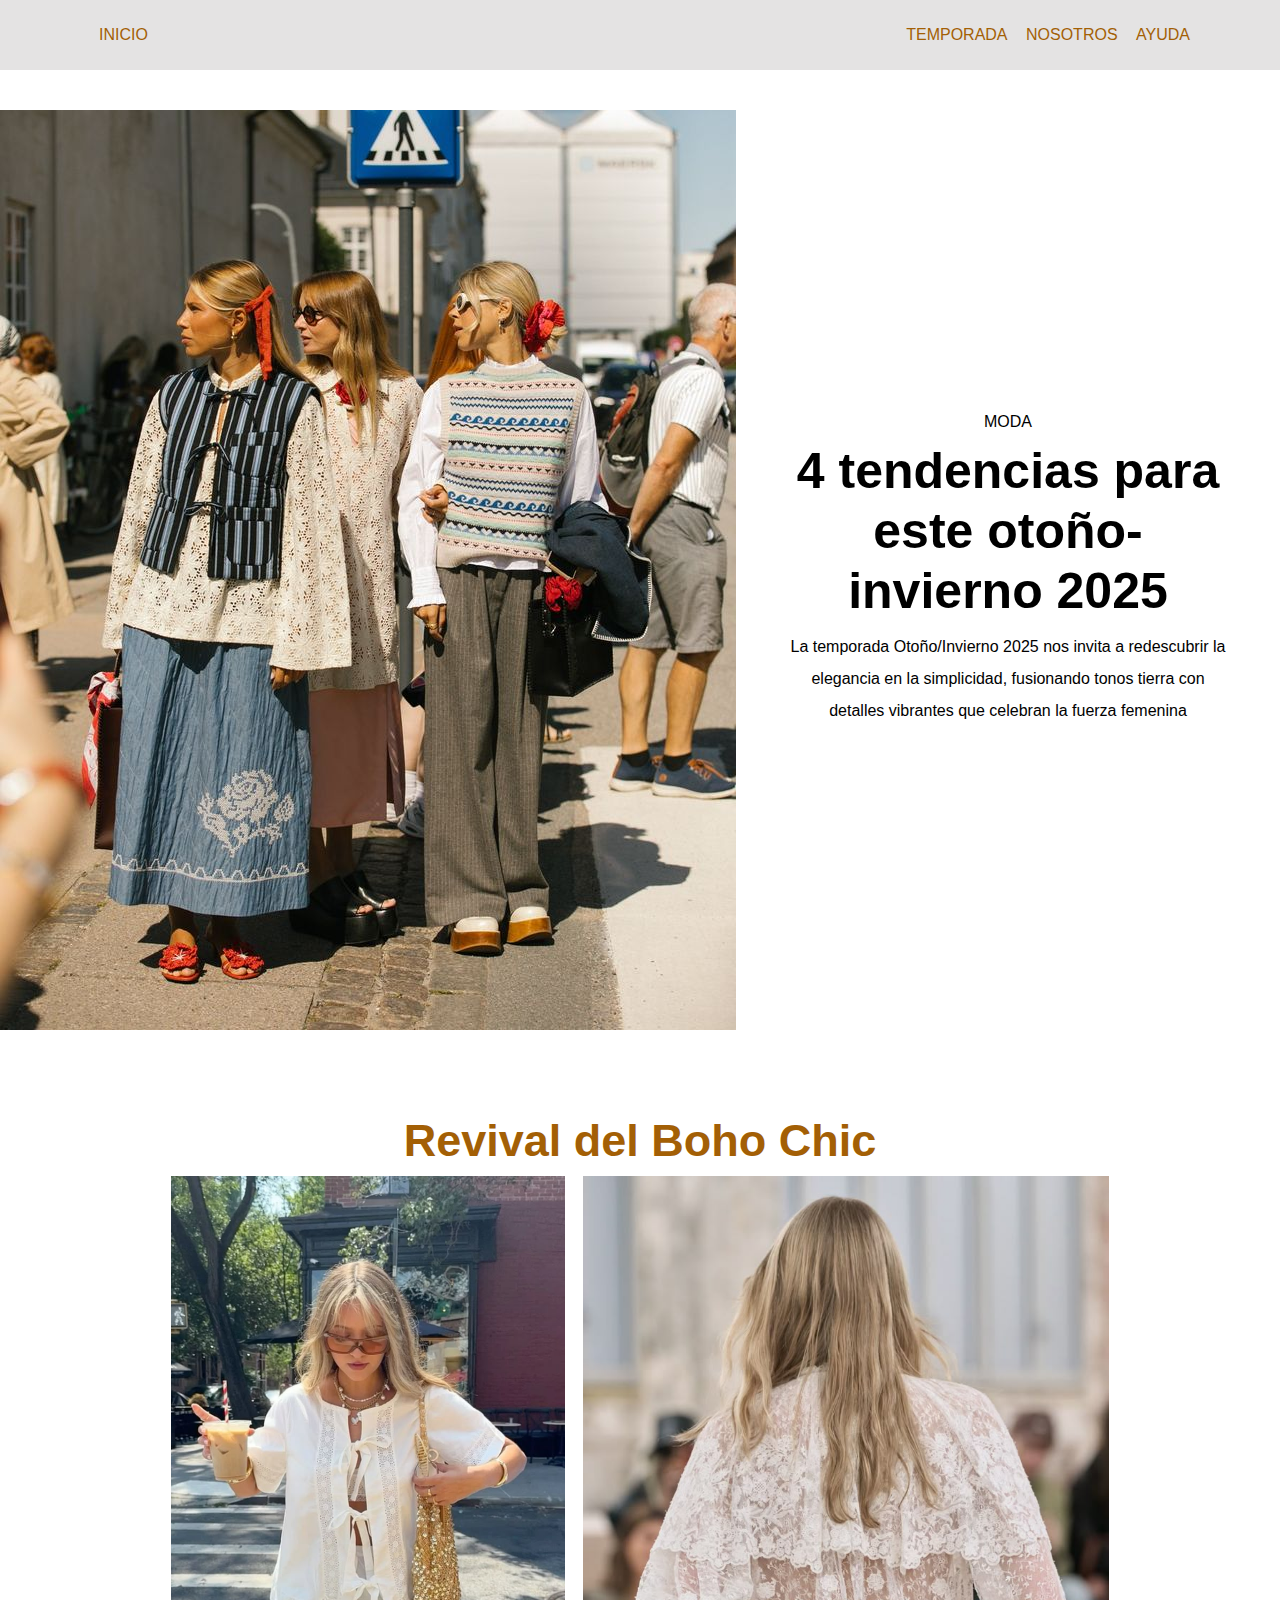
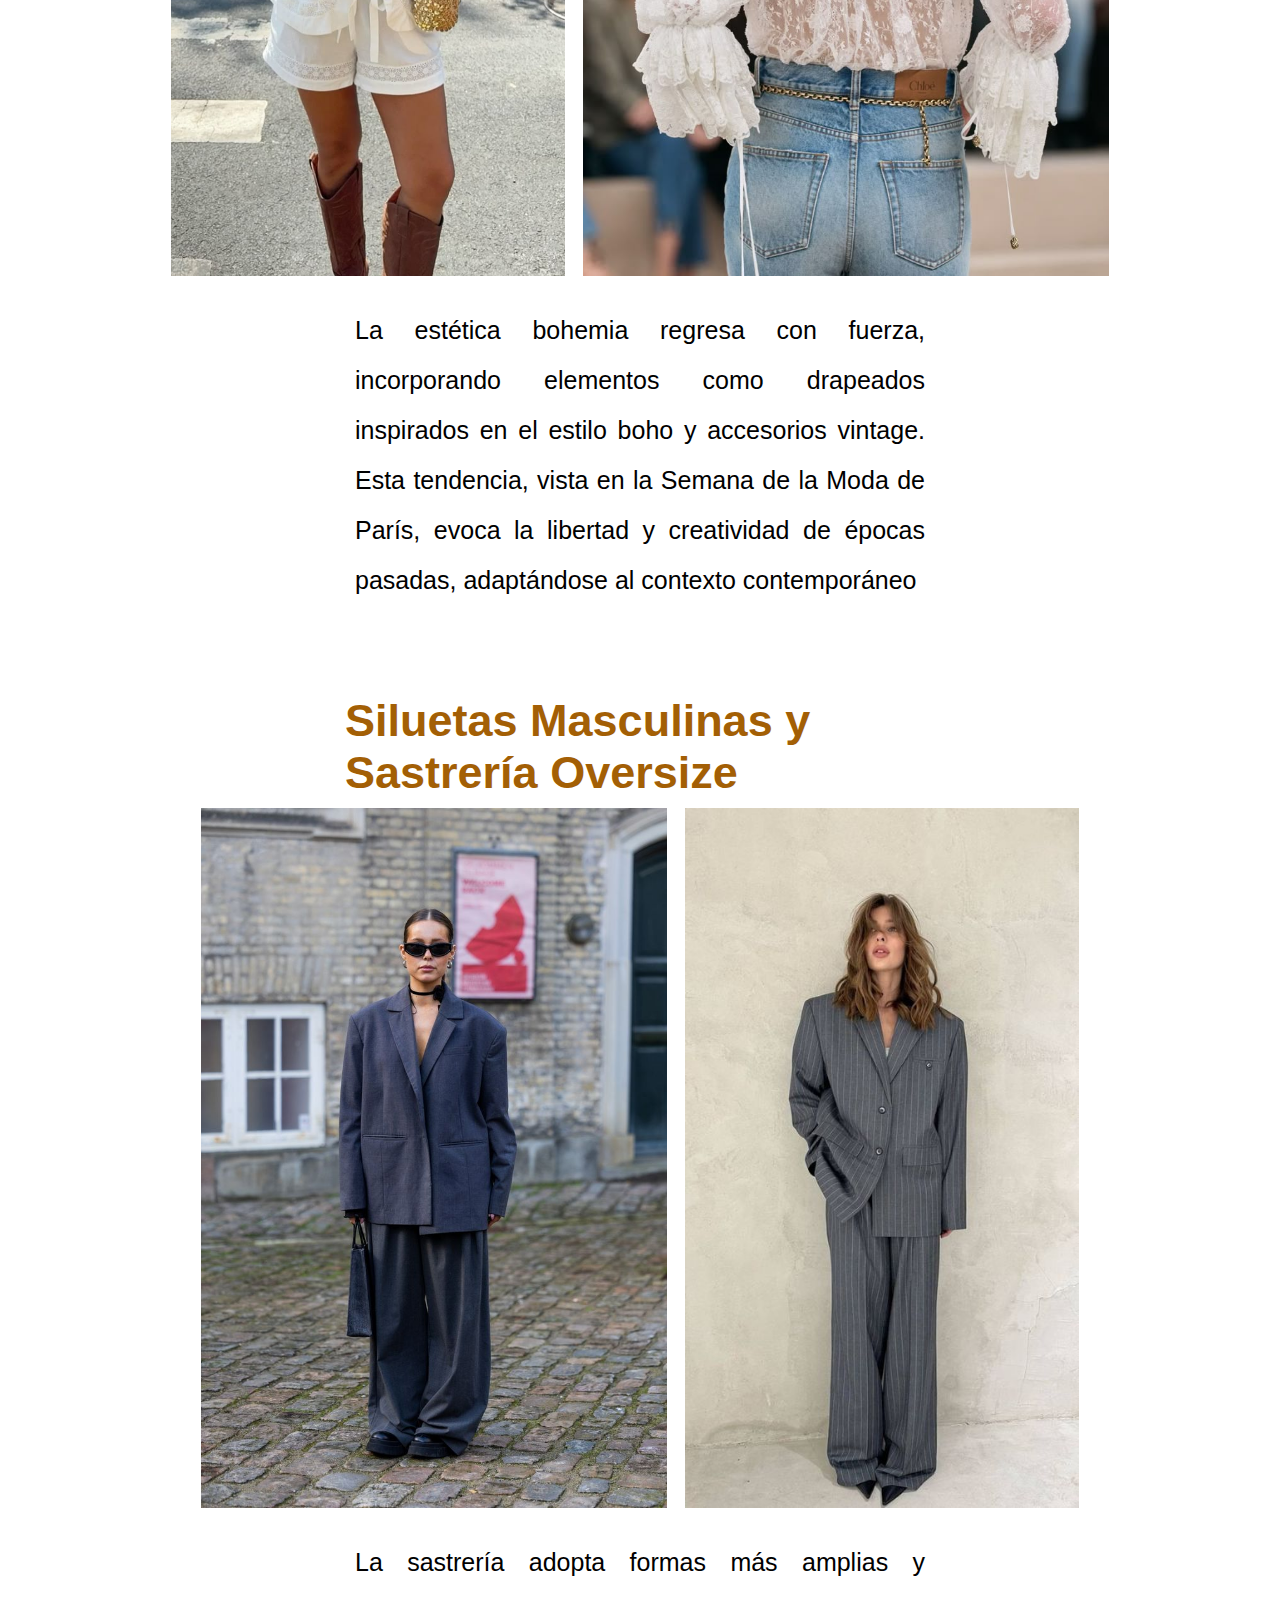
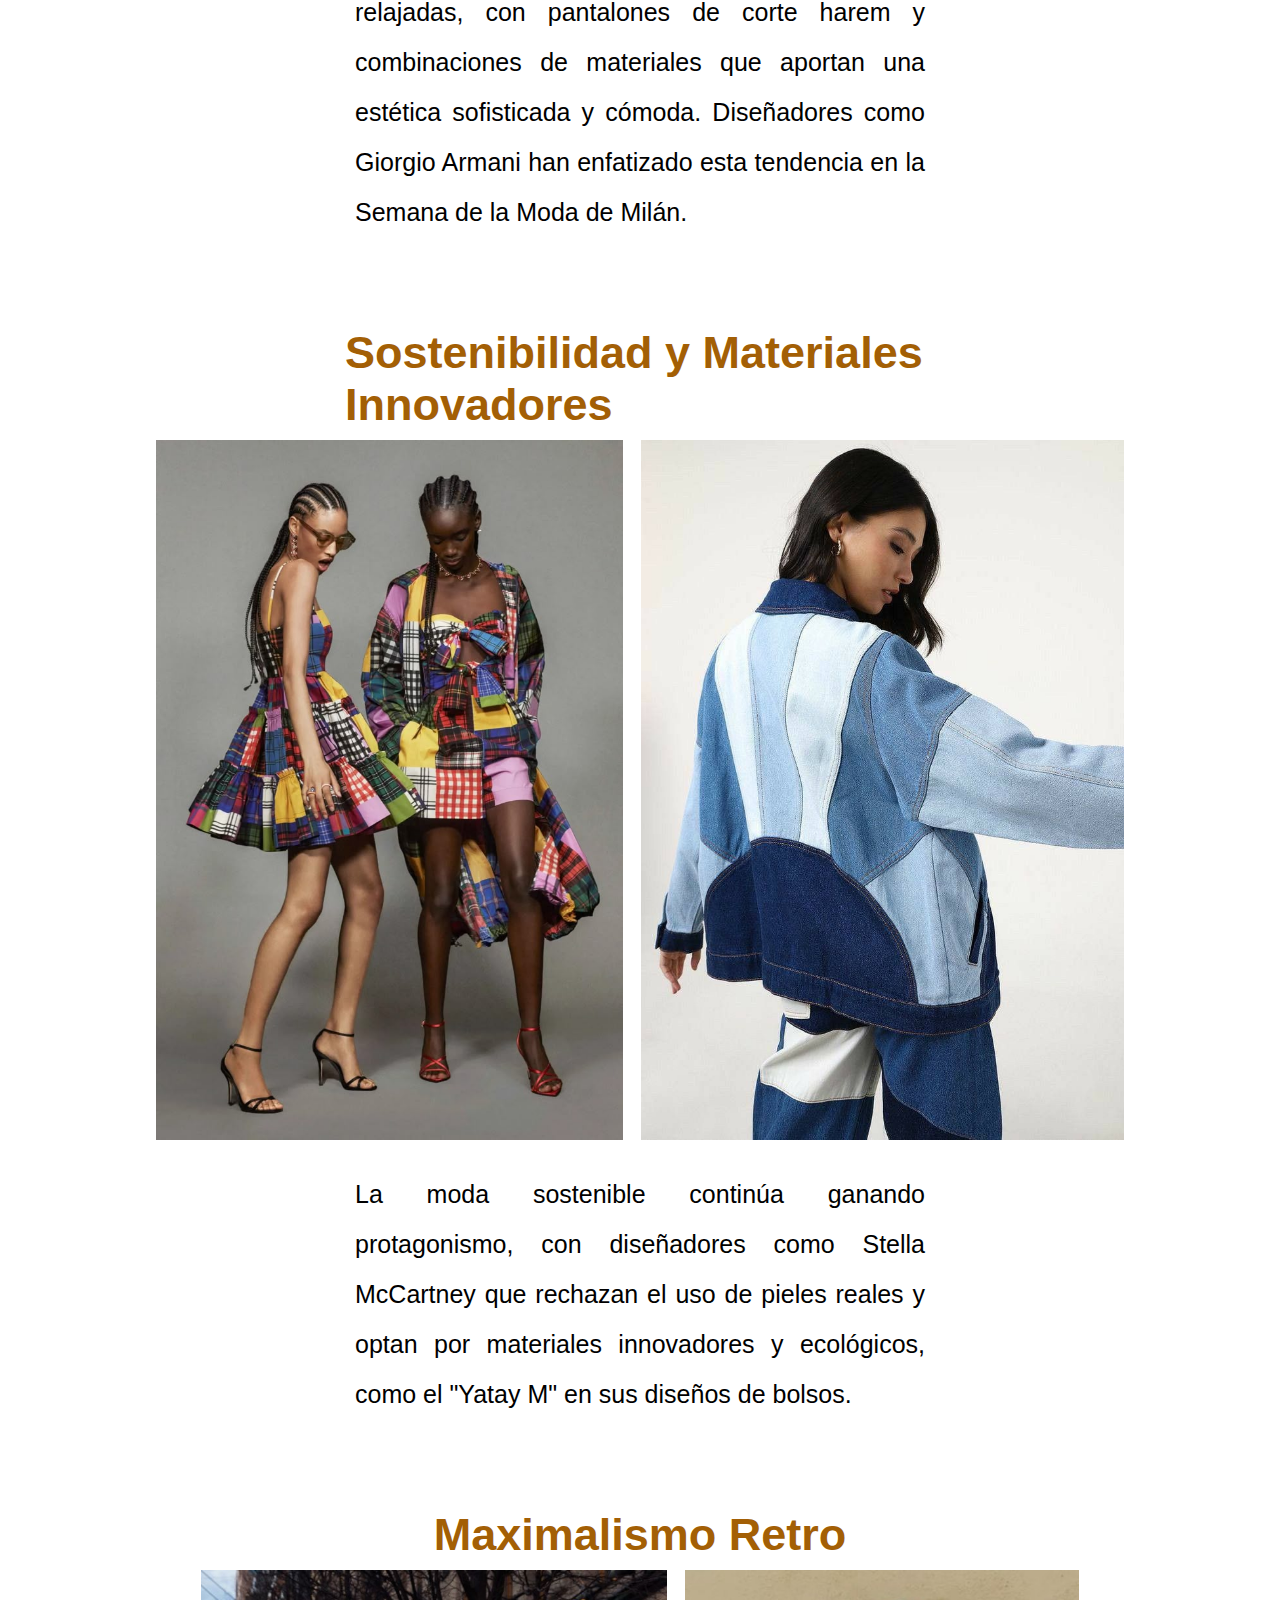
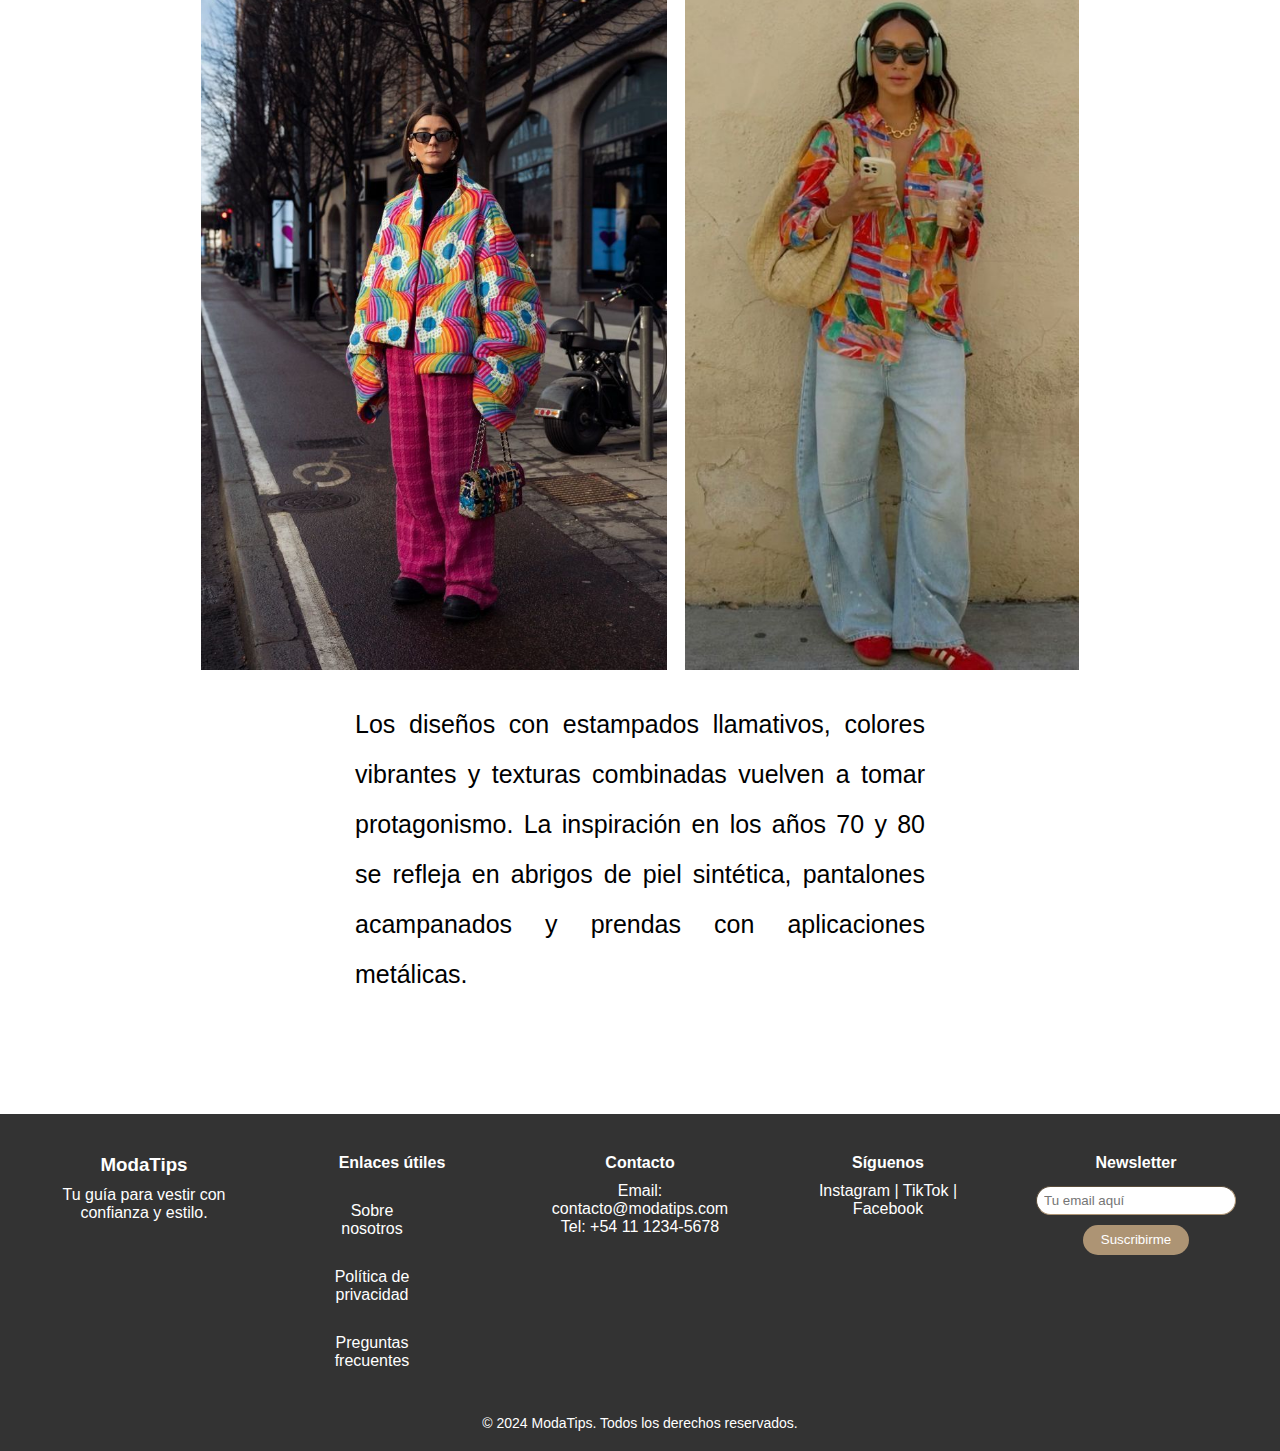
<file: temporada.html>
<!DOCTYPE html>
<html lang="en">
<head>
    <meta charset="UTF-8">
    <meta name="viewport" content="width=device-width, initial-scale=1.0">
    <title>Proyecto HTML y CSS</title>
    <link rel="stylesheet" href="styles.css">
</head>
<body>
    <header>
        <nav class="navbar">
            <div class="navbar__inicio">
                <a href="index.html" class="navbar__link">Inicio</a>
            </div>
            <div class="navbar__links">
                <a href="index.html" class="navbar__link">Temporada</a>
                <a href="nosotros.html" class="navbar__link"> Nosotros</a>
                <a href="#" class="navbar__link">Ayuda</a>
            </div>
        </nav>
    </header>

    <div class="temporada__tendencias">
        <img src="img/fashionWeek.jpg" alt="">
        <div>
            <p class="subtitulo__tendencia">MODA</p>
            <h3 class="titulo_tendencia">4 tendencias para este otoño-invierno 2025</h3>
            <p class="texto__tendencia">La temporada Otoño/Invierno 2025 nos invita a redescubrir la elegancia en la simplicidad, fusionando 
                tonos tierra con detalles vibrantes que celebran la fuerza femenina</p>
        </div>
    </div>

    <div class="bloque__tendencias">
        <div class="bloque__der">
            <h6> Revival del Boho Chic</h6>
            <div class="boho__imagenes">
                <img src="img/bohochic.jpg" alt="boho chic" class="boho__img">
                <img src="img/boho.jpg" alt="" class="boho__img">
            </div>
            <p  class="bloque__texto">La estética bohemia regresa con fuerza, incorporando elementos como drapeados inspirados en el estilo boho y accesorios vintage. Esta tendencia, vista en la Semana de la Moda de París,
              evoca la libertad y creatividad de épocas pasadas, adaptándose al contexto contemporáneo
            </p>
        </div>
        <div class="bloque__der">
            <h6>Siluetas Masculinas y Sastrería Oversize</h6>
            <div class="boho__imagenes">
                <img src="img/sastreria.jpg" alt="boho chic" class="boho__img">
                <img src="img/sastreriaOver.jpg" alt="" class="boho__img">
            </div>
            <p class="bloque__texto">La sastrería adopta formas más amplias y relajadas, con pantalones de corte harem y combinaciones de materiales que aportan una estética sofisticada y cómoda. Diseñadores
                como Giorgio Armani han enfatizado esta tendencia en la Semana de la Moda de Milán.
            </p>
        </div>
        <div class="bloque__der">
            <h6>Sostenibilidad y Materiales Innovadores</h6>
            <div class="boho__imagenes">
                <img src="img/sostenibilidad.jpg" alt="sostenibilidad" class="boho__img">
                <img src="img/patch.jpg" alt="sostenibilidad" class="boho__img">
            </div>
            <p class="bloque__texto">La moda sostenible continúa ganando protagonismo, con diseñadores como Stella McCartney que rechazan el uso de pieles reales
                 y optan por materiales innovadores y ecológicos, como el "Yatay M" en sus diseños de bolsos.
            </p>
        </div>
        <div class="bloque__der">
            <h6>Maximalismo Retro</h6>
            <div class="boho__imagenes">
                <img src="img/retro.jpg" alt="retro" class="boho__img">
                <img src="img/retromax.jpg" alt="retro" class="boho__img">
            </div>
            <p  class="bloque__texto">Los diseños con estampados llamativos, colores vibrantes y texturas combinadas vuelven a tomar protagonismo. La inspiración en los años 70 y 80 se refleja
                 en abrigos de piel sintética, pantalones acampanados y prendas con aplicaciones metálicas.
            </p>
        </div>
       
    </div>
   

    <footer class="footer">
        <div class="footer-container">
            <div class="footer-section">
                <h3>ModaTips</h3>
                <p>Tu guía para vestir con confianza y estilo.</p>
            </div>
            <div class="footer-section">
                <h4>Enlaces útiles</h4>
                <ul>
                    <li><a href="#">Sobre nosotros</a></li>
                    <li><a href="#">Política de privacidad</a></li>
                    <li><a href="#">Preguntas frecuentes</a></li>
                </ul>
            </div>
            <div class="footer-section">
                <h4>Contacto</h4>
                <p>Email: contacto@modatips.com</p>
                <p>Tel: +54 11 1234-5678</p>
            </div>
            <div class="footer-section">
                <h4>Síguenos</h4>
                <a href="#">Instagram</a> | <a href="#">TikTok</a> | <a href="#">Facebook</a>
            </div>
            <div class="footer-section">
                <h4>Newsletter</h4>
                <input type="email" placeholder="Tu email aquí">
                <button class="botonFooter">Suscribirme</button>
            </div>
        </div>
        <p class="footer-copy">© 2024 ModaTips. Todos los derechos reservados.</p>
    </footer>
    

    
    
</body>
</html>
</file>
<file: styles.css>
* {
    margin: 0;
    padding: 0;
    box-sizing: border-box;
}

html, body {
    width: 100vw;
    margin: 0;
    padding: 0;
    font-family: "Poppins", sans-serif;
    overflow-x: hidden;
}


/******************NAVBAR**************/

.navbar{
    display: flex;
    align-items: center;
    justify-content: space-around;
    background-color: #e4e3e3;
    height: 70px;
    max-width: 100%; /* O el ancho que necesites */
    text-transform: uppercase;
   
}


.navbar__inicio{
    width: 50%; /* Cada hijo toma la mitad del padre */
    padding: 9px;
       
}

.navbar__links {
    padding-left: 10px;
    
    
}

.navbar__link{
    margin: 7px;
    text-decoration: none;
    color: #a35f05;
}

.navbar__link:hover {
    color:#d1b78f;
}


/****************ELEMENTOS PRINCIPALES**************/
.temporada__principal {
    width: 100%;
    display: flex;
    justify-content: center; 
    align-items: center; /* Centra todo verticalmente */
    padding: 50px 0; /* Espaciado superior e inferior */
    background-color: #F5F5F5; 
}

.seccion__temporada {
    display: flex;
    max-width: 1200px; /* Ajusta el ancho máximo */
    width: 90%; /* Que se adapte al tamaño de la pantalla */
}

.contenido__temporada {
    display: flex;
    align-items: center; 
    justify-content: space-between; /* Espaciado entre texto e imagen */
    flex-wrap: wrap; /* Permite que los elementos se acomoden si la pantalla es pequeña */
    gap: 40px; /* Espacio entre el texto y la imagen */
}

.titulo__temporada{
    font-size: 50px;
    color: #a35f05;
    line-height: 1;
    font-family: 'Times New Roman', Times, serif;
}

.texto__temporada {
    flex: 1; /* Permite que el texto ocupe el espacio necesario */
    text-align: left; /* Alineación del texto */
    text-align: justify;
}

.img__temporada {
    max-width: 400px; /* Tamaño máximo de la imagen */
    width: 100%; /* Se adapta al tamaño del contenedor */
    height: auto; /* Mantiene la proporción */
    border-radius: 10px; 
    object-fit: cover; /* Ajusta la imagen sin distorsión */
}






/****************NOSOTROS*******************************************************/

.nosotros{
    height: auto;
    display: flex;
    flex-direction: column;
    align-items: center;
    padding: 40px;
    margin-top: 30px;

}

.titulo__nosotros{
    font-family:'Times New Roman', Times, serif;
    font-size: 40px;
    color: #a35f05;;
}

.texto__nosotros{
    text-align: justify;
}

.boton__nosotros{
    padding: 10px 25px ;
    background-color: #76461b;
    color: white;
    border-style: none;
    border-radius: 50px;
    margin-top: 10px;
    text-decoration: none;
}

.boton__nosotros:hover{
    color: #a35f05;
    background-color: #d1b78f;
}



/* CONTENEDOR CARDS*/
.content__block {
    display: flex;
    flex-direction: column;
    gap: 20px;
    max-width: 100%;
    overflow-x: hidden; /* Evita el desbordamiento lateral */
}

.posicionamiento__block {
    display: flex;
    align-items: center;
    justify-content: space-between; 
    flex-wrap: wrap; /* Permite que los elementos bajen si no hay espacio */
    flex-direction: row;
}

.block__izq {
    display: flex;
    flex: 1;
    background-color: #ad9474;
    height: 600px;
    justify-content: center;
    align-items: center;
}

.text__block{
    max-width: 80%;
    padding: 10px;
    text-align: justify;

}

.block__der{
    display: flex;
    flex: 1;
    height: 600px;
    background-color: #ad9474;
    justify-content: center;
    align-items: center;
}

.img__block {
    width: 100%; /* Se adapta al tamaño del contenedor */
    max-width: 600px; /* Establece un límite máximo */
    height: auto; /* Mantiene la proporción */
}


.block__title{
    font-size: 30px;
    font-family:Cambria, Cochin, Georgia, Times, 'Times New Roman', serif;
    color: #875101d2;    
}

/*********SLIDES CARROUSEL *******************************/


.container-carrusel{
    display: flex;
    margin-top: 5em;
}


.carousel {
    width: 500px;
    height: 570px;
    overflow: hidden;
    position: relative;
    margin: 30px  0px 30px 30px;
}

.slides {
    display: flex;
    width: 100%;
    transition: transform 0.5s ease-in-out;
}

.slide {
    display: flex;
    justify-content: center;
    width: 100%;
    flex-shrink: 0;
}

.slide img {
    width: 300px;
    height: 100%;
    object-fit: cover;
    border-radius: 25px;
}

/* Ocultamos los inputs */
input[type="radio"] {
    display: none;
}

/* Mueve el carrusel al seleccionar un input */
#slide1:checked ~ .slides {
    transform: translateX(0);
}

#slide2:checked ~ .slides {
    transform: translateX(-100%);
}

#slide3:checked ~ .slides {
    transform: translateX(-200%);
}

/****************************/
#slide4:checked ~ .slides {
    transform: translateX(0);
}

#slide5:checked ~ .slides {
    transform: translateX(-100%);
}

#slide6:checked ~ .slides {
    transform: translateX(-200%);
}

/**************************/
#slide7:checked ~ .slides {
    transform: translateX(0);
}

#slide8:checked ~ .slides {
    transform: translateX(-100%);
}

#slide9:checked ~ .slides {
    transform: translateX(-200%);
}


/* Navegación con puntos */
.navigation {
    position: absolute;
    bottom: 10px;
    left: 50%;
    transform: translateX(-50%);
    display: flex;
    gap: 10px;
}

.navigation label {
    width: 10px;
    height: 10px;
    background: #bbb;
    border-radius: 50%;
    cursor: pointer;
}

input[type="radio"]:checked + .slides + .navigation label {
    background: #333;
}


/**SECCION DE FORM CON IMAGEN*********/
.contenedor__form{
    display: flex;
    justify-content: center;
    align-items: center;
    height: 600px;
    margin-bottom: 40px;
    margin-top: 90px;
    background-color:#e4e3e3;
}

.layout__form{
    display: flex;
    justify-content: center;
    align-items: center;
    width: 800px;
    height: 450px;
    background-color: white;
    padding: 20px;
    border-radius: 20px;
    box-shadow: 0px 4px 6px 0px #ababab;
    color: #ad9474;
}

.img__form{
    width: 270px;
    height: 500px;
    border-radius: 30px;
}

li {
    margin: 30px;
}

textarea{
    padding: 7px;
    border-radius: 20px;
    margin-top: 4px;
    height: 39px;
    width: 100%;
    border-width: 1px;
    border-color: #ad9474;
}


input, text {
    padding: 7px;
    border-radius: 20px;
    margin-top: 4px;
    height: 29px;
    width: 100%;
    border-width: 1px;
    border-color: #ad9474;
}

ul {
    width: 80%;
    list-style: none;
    padding: 0;
    margin: 0;
}
  
.boton__form{
    display: flex;
    justify-content: center;
    align-items: center;
    background-color: #ad9474;
    width: 25%;
    height: 30px;
    margin-left: 30px;
    margin-bottom: 9px;
    color: white;
    border-style: none;
    border-radius: 10px;
}

/*****************SECCION DE CARD CON IMG**************************/

.contenedor__card{
    display: flex;
    justify-content: center;
    align-items: center;
    height: auto;
    margin-bottom: 20px;
}

.layout__card{
    display: flex;
    max-width: 100%;
    height: auto;
    background-color:rgb(173, 148, 116, 0.3);
    padding: 20px 0px;
    margin: 20px 40px 20px 20px;
    box-shadow: 0px 9px 9px 0px rgb(171, 171, 171, 0.3);
    border-radius: 15px;
}

.text__card{
    text-align: justify;
    padding: 5px 12px;
    width:270px;
}

.img__card {
    width: 300px; /* Ajusta la imagen a tu gusto */
    object-fit: cover; /* Para mantener la proporción */
    border-radius: 15px;
    margin-right: 8px;
}


.button__card{
    margin-top: 6px;
    padding: 12px 25px 15px 25px;
    background-color: #76461b;
    color: white;
    border-style: none;
    border-radius: 20px;
    margin-left: 15px;
}


/*********FOOTER***************/
.footer {
    background-color: #333;
    color: white;
    padding: 20px 0;
    text-align: center;
}

.footer-container {
    display: flex;
    justify-content: space-around;
    flex-wrap: wrap;
    padding: 20px;
}

.footer-section {
    max-width: 200px;
}

.footer-section h3, .footer-section h4 {
    margin-bottom: 10px;
}

.footer-section ul {
    list-style: none;
    padding: 0;
}

.footer-section ul li {
    margin-bottom: 5px;
}

.footer-section a {
    color: white;
    text-decoration: none;
}

.footer-copy {
    margin-top: 20px;
    font-size: 14px;
}

.botonFooter{
    margin-top: 10px;
    height: 30px;
    width: 8em;
    border-style: none;
    background-color: #ad9474;
    border-radius: 20px;
    color: white;
}

/****** PAGINA NOSOTROS  ************/

.nosotros__pagina{
    display: flex;
    justify-content: center;
    align-items: center;
    flex-direction: column;
    max-width: 100%;
}

.titulo__nosotros{
    padding: 20px;
    font-size: 4rem;
}

.intro__nosotros{
    font-size: 17px;
    text-align:center;
    font-style: italic;
    width: 70%;
    color:#ad9474;
}

.texto__nosotros{
    width: 70%;
    padding-top: 20px;
    margin-bottom: 35px;
    font-size: 19px;
}

.texto__nosotrosPrincipios p{
    width: 70%;
    padding-top: 20px;
    margin-bottom: 35px;
    font-size: 19px;
    padding: 6px;
    text-align: justify;
    
}



/**********************/
/* PAGINA TENDENCIAS */

.temporada__tendencias{
    display: flex;
    justify-content: center;
    align-items: center;
    margin-top: 40px;
    margin-bottom: 25px;
}

.subtitulo__tendencia {
    text-align: center; 
    padding: 10px; 
}

.titulo_tendencia{
    display:flex;
    justify-content: center;
    font-size: 50px;
    text-align: center;
    line-height: 1.2;
    padding: 0px 50px;
}

.texto__tendencia{
    padding: 10px 50px;
    text-align: center;
    line-height: 2;
}
/**/

.bloque__tendencias{
    display: flex;
    flex-wrap: wrap;
    justify-content: center;
    max-height: auto;
    margin-top: 50px;
    margin-bottom: 60px;
}

.bloque__der{
    display: flex;
    align-items: center;
    text-align: justify;
    flex-direction: column;
    height: auto;
    width: 50%;
    margin: 10px;
    padding: 25px;
    font-size: 25px;
}

h6{
    color: #a35f05;
    font-size: 45px;
    text-align:start;
    font-family: 'Lucida Sans', 'Lucida Sans Regular', 'Lucida Grande', 'Lucida Sans Unicode', Geneva, Verdana, sans-serif;
}

.bloque__texto{
    padding: 20px 10px;
    text-align: justify;
    font-size: 25px;
    line-height: 2;
    font-family: 'Lucida Sans', 'Lucida Sans Regular', 'Lucida Grande', 'Lucida Sans Unicode', Geneva, Verdana, sans-serif;
}

.boho__imagenes{
    display: flex;
    justify-content: center;
    max-width: 80%;
}

.boho__img{
    max-height: 700px;
    margin: 9px;
}




/*************************************************/
/*************QUERIES****************************/

/* 1400 */
@media (max-width: 1400px) {
   

    .text__block {
        font-size: 14px;
        padding: 25px;
    }

}

/* 1200px */
@media (max-width: 1200px) {
    .text__block{
        font-size: 13px;
        padding-bottom: 25px;
    }


    .contenedor__card {
        display: flex;
        justify-content: center;
        align-items: center;
        height: auto; /* Mejor usa auto para que se ajuste según el contenido */
        flex-direction: column;
        gap: 20px; /* Añade separación entre las tarjetas */
        padding: 20px; /* Para que no queden pegadas al borde */
    }


    .layout__card {
        display: flex;
        justify-content: space-around;
        max-width: 100%;
        height: auto;
        background-color: rgb(173, 148, 116, 0.3);
        box-shadow: 0px 9px 9px 0px rgb(171, 171, 171, 0.3);
        border-radius: 15px;
       
    }

    .position__text {
        flex: 1; /* Permite que el texto ocupe todo el espacio sobrante */
        max-width: 100%; /* Que nunca se limite el ancho */
        padding: 15px; 
    }

    .img__card {
        width: 300px; /* Tamaño fijo para la imagen */
        object-fit: cover; /* Mantiene la proporción de la imagen */
        padding: 8px;
    }
}

/* 992px */
@media (max-width: 992px) {
    .navbar__links {
        display: flex;
        align-items: center;
        justify-content: center;
        font-size: 13px;
    }

    /**/
    .contenido__temporada {
        display: flex;
        align-items: center;
        justify-content: center;
    }

    .titulo__temporada {
        font-size: 30px;
    }

    .texto__temporada {
        font-size: 17px;
    }

   /**/
    .posicionamiento__block {
        display: flex;
        align-items: center;
        justify-content: space-between;
        flex-wrap: wrap; /* Permite que los elementos bajen si no hay espacio */
        flex-direction: column;
        margin-bottom: 20px;
    }

   
    .block__izq {
        display: flex;
        flex: 1;
        background-color: #efeae3;
        height: 600px;
        justify-content: center;
        align-items: center;
    }

    .text__block{
        font-size: 12px;
        padding-bottom: 25px;
    }

    .img__block {
        max-width: 80%;
        height: 80%;
    }

    /**/
    .container-carrusel {
        flex-direction: column;
        justify-content: center;
        align-items: center;
    }

   

   
}

   


/* 768px */
@media (max-width: 768px) {
    .texto__temporada{
        font-size: 12px;
    }

    .layout__form {
        max-width: 90%;
    }

    .img__form {
        display: none;
    }

    .img__card {
        display: none;
    }

    
    .text__card{
        padding: 0px 20px;
    }

    .text__block{
        font-size: 15px;
        padding-bottom: 20px;
    }

    /* tendencias pagina*/
    .temporada__tendencias {
        display: flex;
        justify-content: center;
        align-items: center;
        margin-top: 40px;
        margin-bottom: 25px;
        flex-direction: column
    }

    
    .boho__imagenes{
        display: flex;
        flex-direction: column;
        
    }


    .bloque__tendencias {
        display: flex;
        align-items: center;
        justify-content: center;
        text-align: justify;
        height: auto;
        /* width: 90%; */
        margin: 10px;
        /* padding: 25px; */
        font-size: 25px;
    }
   
}

/* 576 */
@media (max-width: 576px)  {
    .navbar__links {
        display: flex;
        align-items: center;
        justify-content: center;
        font-size: 10px;
    }

    
    /**/
    .titulo__nosotros {
        padding-bottom: 6px;
    }


    /**/
    .text__block{
        font-size: 13px;
        padding-bottom: 10px;
    }

    /**/
    .text__card{
        padding: 0px 20px;
    }

    /**/
    .footer-section li {
        display: flex;
        
    }
   
}

/* 375px */
@media (max-width: 375px) {
    .nosotros{
        height: auto;
        display: flex;
        flex-direction: column;
        align-items: center;
        padding: 40px;
        margin-top: 30px;
    
    }


    /**/
    .bloque__texto{
        padding: 20px 10px;
        text-align: justify;
        font-size: 9px;
        font-family: 'Lucida Sans', 'Lucida Sans Regular', 'Lucida Grande', 'Lucida Sans Unicode', Geneva, Verdana, sans-serif;
    }


}
</file>
